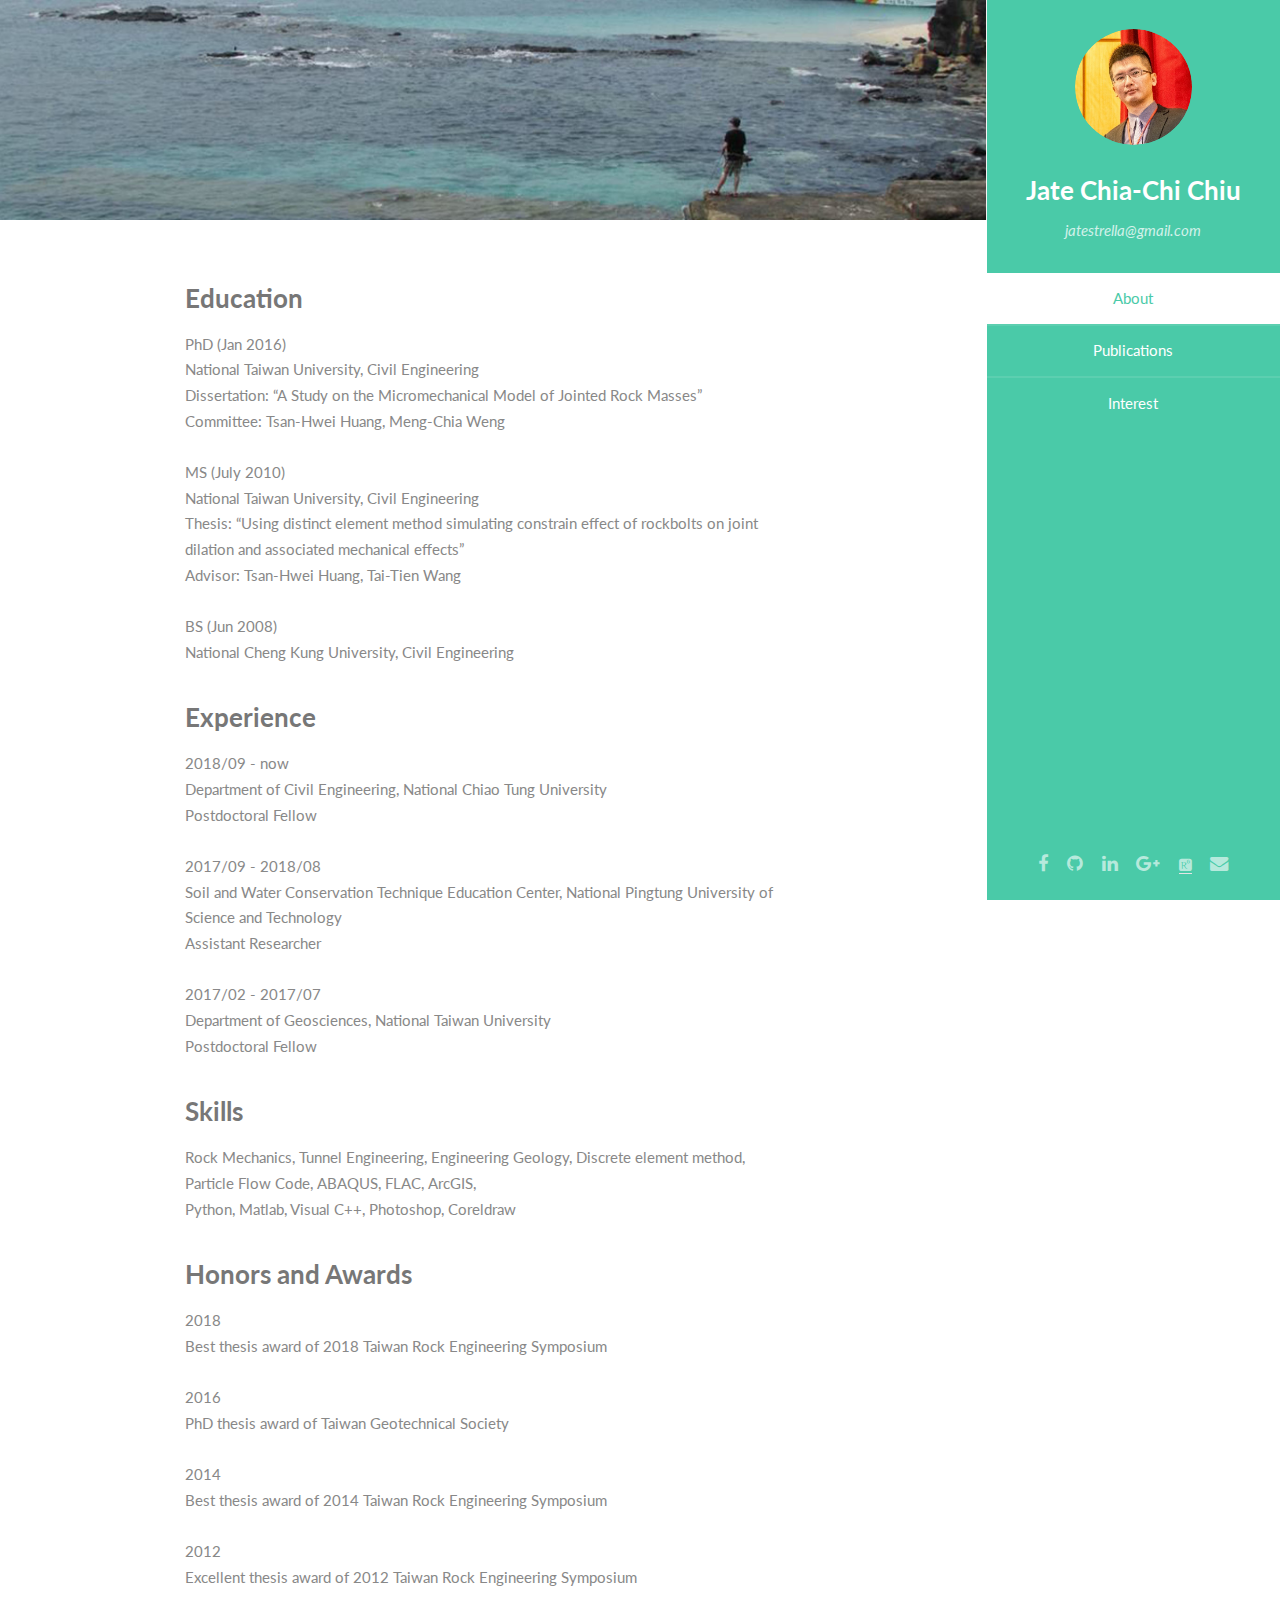
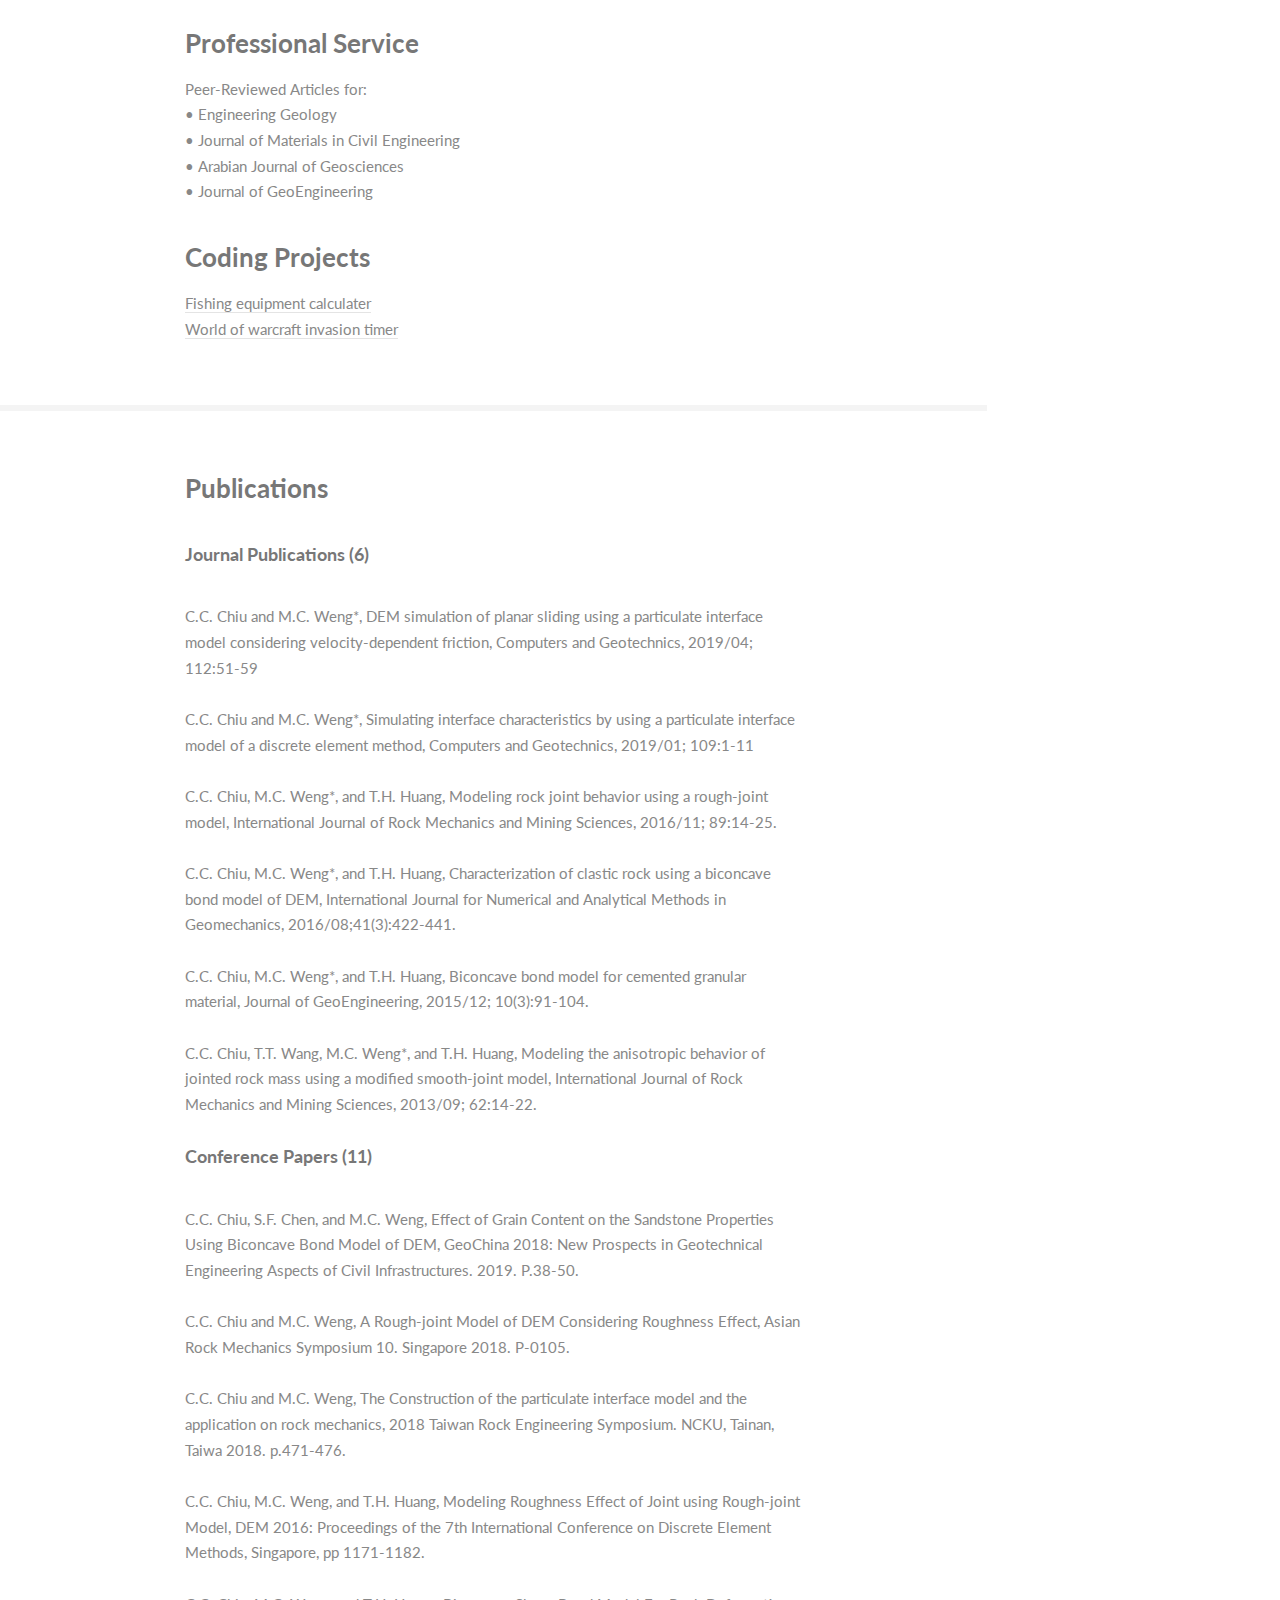
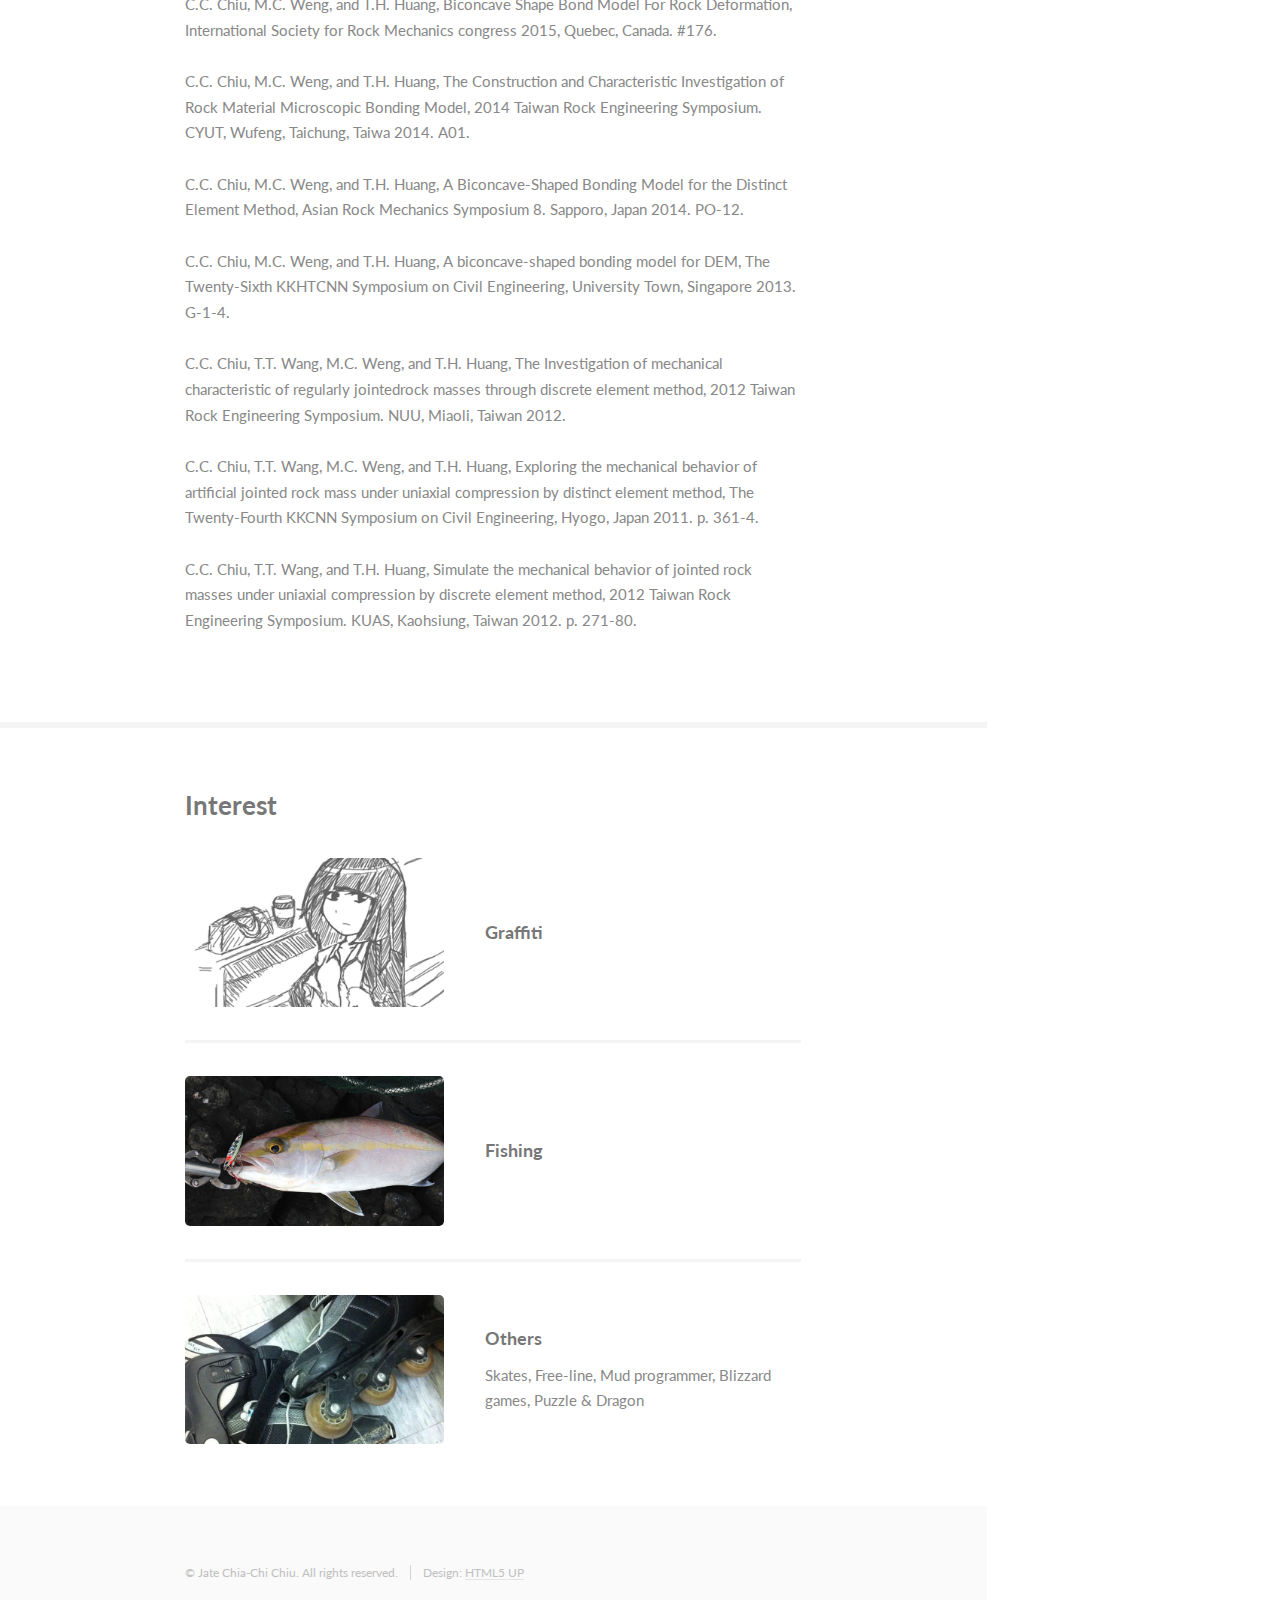
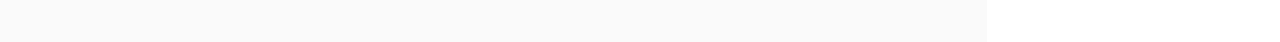
<file: index.html>
<!DOCTYPE HTML>
<!--
	Read Only by HTML5 UP
	html5up.net | @ajlkn
	Free for personal and commercial use under the CCA 3.0 license (html5up.net/license)
-->
<html>
	<head>
		<title>Jate's Personal Website</title>
		<meta charset="utf-8" />
		<meta name="viewport" content="width=device-width, initial-scale=1" />
		<!--[if lte IE 8]><script src="assets/js/ie/html5shiv.js"></script><![endif]-->
		<link rel="stylesheet" href="assets/css/main.css" />
		<link rel="stylesheet" href="assets/css/academicons.css"/>
		<link rel="shortcut icon" href="favicon.ico"/>		
		<!--[if lte IE 8]><link rel="stylesheet" href="assets/css/ie8.css" /><![endif]-->
	</head>
	<body>

		<!-- Header -->
			<section id="header">
				<header>
					<span class="image avatar"><img src="images/logo.jpg" alt="" /></span>
					<h1 id="logo"><a href="#">Jate Chia-Chi Chiu</a></h1>
					<p><i><a href="mailto:jatestrella@gmail.com" class="icon">jatestrella@gmail.com</a></i></p>
				</header>
				<nav id="nav">
					<ul>
						<li><a href="#one" class="active">About</a></li>
						<li><a href="#two">Publications</a></li>
						<li><a href="#three">Interest</a></li>
					</ul>
				</nav>
				<footer>
					<ul class="icons">
						<li><a href="https://www.facebook.com/estrella.jate" class="icon fa-facebook"><span class="label"></span></a></li>
						<li><a href="https://github.com/jatestrella" class="icon fa-github"><span class="label"></span></a></li>
						<li><a href="https://www.linkedin.com/in/chia-chi-chiu-8724b4b8/" class="icon fa-linkedin"><span class="label"></span></a></li>
						<li><a href="https://plus.google.com/+EstrellaJate" class="icon fa-google-plus"><span class="label"></span></a></li>
						<li><a href="https://www.researchgate.net/profile/Chia_Chi_Chiu" class="ai ai-researchgate-square"><span class="label"></span></a></li>	
						<li><a href="mailto:jatestrella@gmail.com" class="icon fa-envelope"><span class="label"></span></a></li>
					</ul>
				</footer>
			</section>

		<!-- Wrapper -->
			<div id="wrapper">

				<!-- Main -->
					<div id="main">

						<!-- One -->
							<section id="one">
								<div class="container">
									<header class="major">
										<h3>Education</h3>
									</header>
									<p>
										PhD (Jan 2016)<br/>
										National Taiwan University, Civil Engineering<br />
										Dissertation: “A Study on the Micromechanical Model of Jointed Rock Masses”<br/>
										Committee: Tsan-Hwei Huang, Meng-Chia Weng<br/>
										<br/>
										MS (July 2010)<br/>
										National Taiwan University, Civil Engineering<br/>
										Thesis: “Using distinct element method simulating constrain effect of rockbolts on joint dilation and associated mechanical effects”<br/>
										Advisor: Tsan-Hwei Huang, Tai-Tien Wang<br/>
										<br/>
										BS (Jun 2008)<br/>
										National Cheng Kung University, Civil Engineering<br/>
									</p>
									
									<header class="major">
										<h3>Experience</h3>
									</header>
									<p>
										2018/09 - now<br/>
										Department of Civil Engineering, National Chiao Tung University<br/>
										Postdoctoral Fellow<br/>
										<br/>
										2017/09 - 2018/08<br/>
										Soil and Water Conservation Technique Education Center, National Pingtung University of Science and Technology<br/>
										Assistant Researcher<br/>
										<br/>
										2017/02 - 2017/07<br/>
										Department of Geosciences, National Taiwan University<br/>
										Postdoctoral Fellow<br/>
									</p>
									
									<header class="major">
										<h3>Skills</h3>
									</header>
									<p>
										Rock Mechanics, Tunnel Engineering, Engineering Geology, Discrete element method, <br/>
										Particle Flow Code, ABAQUS, FLAC, ArcGIS, <br/>
										Python, Matlab, Visual C++, Photoshop, Coreldraw
									</p>
									
									<header class="major">
										<h3>Honors and Awards</h3>
									</header>
									<p>
										2018<br/>
										Best thesis award of 2018 Taiwan Rock Engineering Symposium<br/>
										<br/>
										2016<br/>
										PhD thesis award of Taiwan Geotechnical Society<br/>
										<br/>
										2014<br/>
										Best thesis award of 2014 Taiwan Rock Engineering Symposium<br/>
										<br/>
										2012<br/>
										Excellent thesis award of 2012 Taiwan Rock Engineering Symposium<br/>
									</p>
									
									<header class="major">
										<h3>Professional Service</h3>
									</header>
									<p>
										Peer-Reviewed Articles for:<br/>
										•   Engineering Geology<br/>
										•   Journal of Materials in Civil Engineering<br/>
										•	Arabian Journal of Geosciences<br/>
										•	Journal of GeoEngineering<br/>
									</p>
									
									<header class="major">
										<h3>Coding Projects</h3>
									</header>
									<p>
										<a href="FishEQ.html">Fishing equipment calculater</a><br/>
										<a href="invasion.html">World of warcraft invasion timer</a><br/>
									</p>
								</div>
							</section>

						<!-- Two -->
							<section id="two">
								<div class="container">
									<header class="major">
										<h3>Publications</h3>
									</header>
									<p>
										<h4>Journal Publications (6)</h4><br/>
										C.C. Chiu and M.C. Weng*, DEM simulation of planar sliding using a particulate interface model considering velocity-dependent friction, Computers and Geotechnics, 2019/04; 112:51-59<br/><br/>
										C.C. Chiu and M.C. Weng*, Simulating interface characteristics by using a particulate interface model of a discrete element method, Computers and Geotechnics, 2019/01; 109:1-11<br/><br/>
										C.C. Chiu, M.C. Weng*, and T.H. Huang, Modeling rock joint behavior using a rough-joint model, International Journal of Rock Mechanics and Mining Sciences, 2016/11; 89:14-25.<br/><br/>
										C.C. Chiu, M.C. Weng*, and T.H. Huang, Characterization of clastic rock using a biconcave bond model of DEM, International Journal for Numerical and Analytical Methods in Geomechanics, 2016/08;41(3):422-441.<br/><br/>
										C.C. Chiu, M.C. Weng*, and T.H. Huang, Biconcave bond model for cemented granular material, Journal of GeoEngineering, 2015/12; 10(3):91-104.<br/><br/>
										C.C. Chiu, T.T. Wang, M.C. Weng*, and T.H. Huang, Modeling the anisotropic behavior of jointed rock mass using a modified smooth-joint model, International Journal of Rock Mechanics and Mining Sciences, 2013/09; 62:14-22.<br/><br/>
										<h4>Conference Papers (11)</h4><br/>
										C.C. Chiu, S.F. Chen, and M.C. Weng, Effect of Grain Content on the Sandstone Properties Using Biconcave Bond Model of DEM, GeoChina 2018: New Prospects in Geotechnical Engineering Aspects of Civil Infrastructures. 2019. P.38-50.<br/><br/>
										C.C. Chiu and M.C. Weng, A Rough-joint Model of DEM Considering Roughness Effect, Asian Rock Mechanics Symposium 10. Singapore 2018. P-0105.<br/><br/>
										C.C. Chiu and M.C. Weng, The Construction of the particulate interface model and the application on rock mechanics, 2018 Taiwan Rock Engineering Symposium. NCKU, Tainan, Taiwa 2018. p.471-476.<br/><br/>
										C.C. Chiu, M.C. Weng, and T.H. Huang, Modeling Roughness Effect of Joint using Rough-joint Model, DEM 2016: Proceedings of the 7th International Conference on Discrete Element Methods, Singapore, pp 1171-1182.<br/><br/>
										C.C. Chiu, M.C. Weng, and T.H. Huang, Biconcave Shape Bond Model For Rock Deformation,  International Society for Rock Mechanics congress 2015, Quebec, Canada. #176.<br/><br/>
										C.C. Chiu, M.C. Weng, and T.H. Huang, The Construction and Characteristic Investigation of Rock Material Microscopic Bonding Model, 2014 Taiwan Rock Engineering Symposium. CYUT, Wufeng, Taichung, Taiwa 2014. A01.<br/><br/>
										C.C. Chiu, M.C. Weng, and T.H. Huang, A Biconcave-Shaped Bonding Model for the Distinct Element Method, Asian Rock Mechanics Symposium 8. Sapporo, Japan 2014. PO-12.<br/><br/>
										C.C. Chiu, M.C. Weng, and T.H. Huang, A biconcave-shaped bonding model for DEM, The Twenty-Sixth KKHTCNN Symposium on Civil Engineering, University Town, Singapore 2013. G-1-4.<br/><br/>
										C.C. Chiu, T.T. Wang, M.C. Weng, and T.H. Huang, The Investigation of mechanical characteristic of regularly jointedrock masses through discrete element method, 2012 Taiwan Rock Engineering Symposium. NUU, Miaoli, Taiwan 2012.<br/><br/>
										C.C. Chiu, T.T. Wang, M.C. Weng, and T.H. Huang, Exploring the mechanical behavior of artificial jointed rock mass under uniaxial compression by distinct element method, The Twenty-Fourth KKCNN Symposium on Civil Engineering, Hyogo, Japan 2011. p. 361-4.<br/><br/>
										C.C. Chiu, T.T. Wang, and T.H. Huang, Simulate the mechanical behavior of jointed rock masses under uniaxial compression by discrete element method, 2012 Taiwan Rock Engineering Symposium. KUAS, Kaohsiung, Taiwan 2012. p. 271-80.<br/><br/>
									</p>

								</div>
							</section>

						<!-- Three -->
							<section id="three">
								<div class="container">
									<h3>Interest</h3>
									<p></p>
									<div class="features">
										<article>
											<a href="graffiti.html" class="image"><img src="images/Graffiti.jpg" alt="" /></a>
											<div class="inner">
												<h4>Graffiti</h4>
											</div>
										</article>
										<article>
											<a href="fishingalbum.html" class="image"><img src="images/Fishing.jpg" alt="" /></a>
											<div class="inner">
												<h4>Fishing</h4>
											</div>
											
											
											
											
										</article>
										<article>
											<a href="#" class="image"><img src="images/Interest.jpg" alt="" /></a>
											<div class="inner">
												<h4>Others</h4>
												<p>Skates, Free-line, Mud programmer, Blizzard games, Puzzle & Dragon</p>
											</div>
										</article>
									</div>
								</div>
							</section>

					</div>

				<!-- Footer -->
					<section id="footer">
						<div class="container">
							<ul class="copyright">
								<li>&copy; Jate Chia-Chi Chiu. All rights reserved.</li><li>Design: <a href="http://html5up.net">HTML5 UP</a></li>
							</ul>
						</div>
					</section>

			</div>

		<!-- Scripts -->
			<script src="assets/js/jquery.min.js"></script>
			<script src="assets/js/jquery.scrollzer.min.js"></script>
			<script src="assets/js/jquery.scrolly.min.js"></script>
			<script src="assets/js/skel.min.js"></script>
			<script src="assets/js/util.js"></script>
			<!--[if lte IE 8]><script src="assets/js/ie/respond.min.js"></script><![endif]-->
			<script src="assets/js/main.js"></script>

	</body>
</html>
</file>
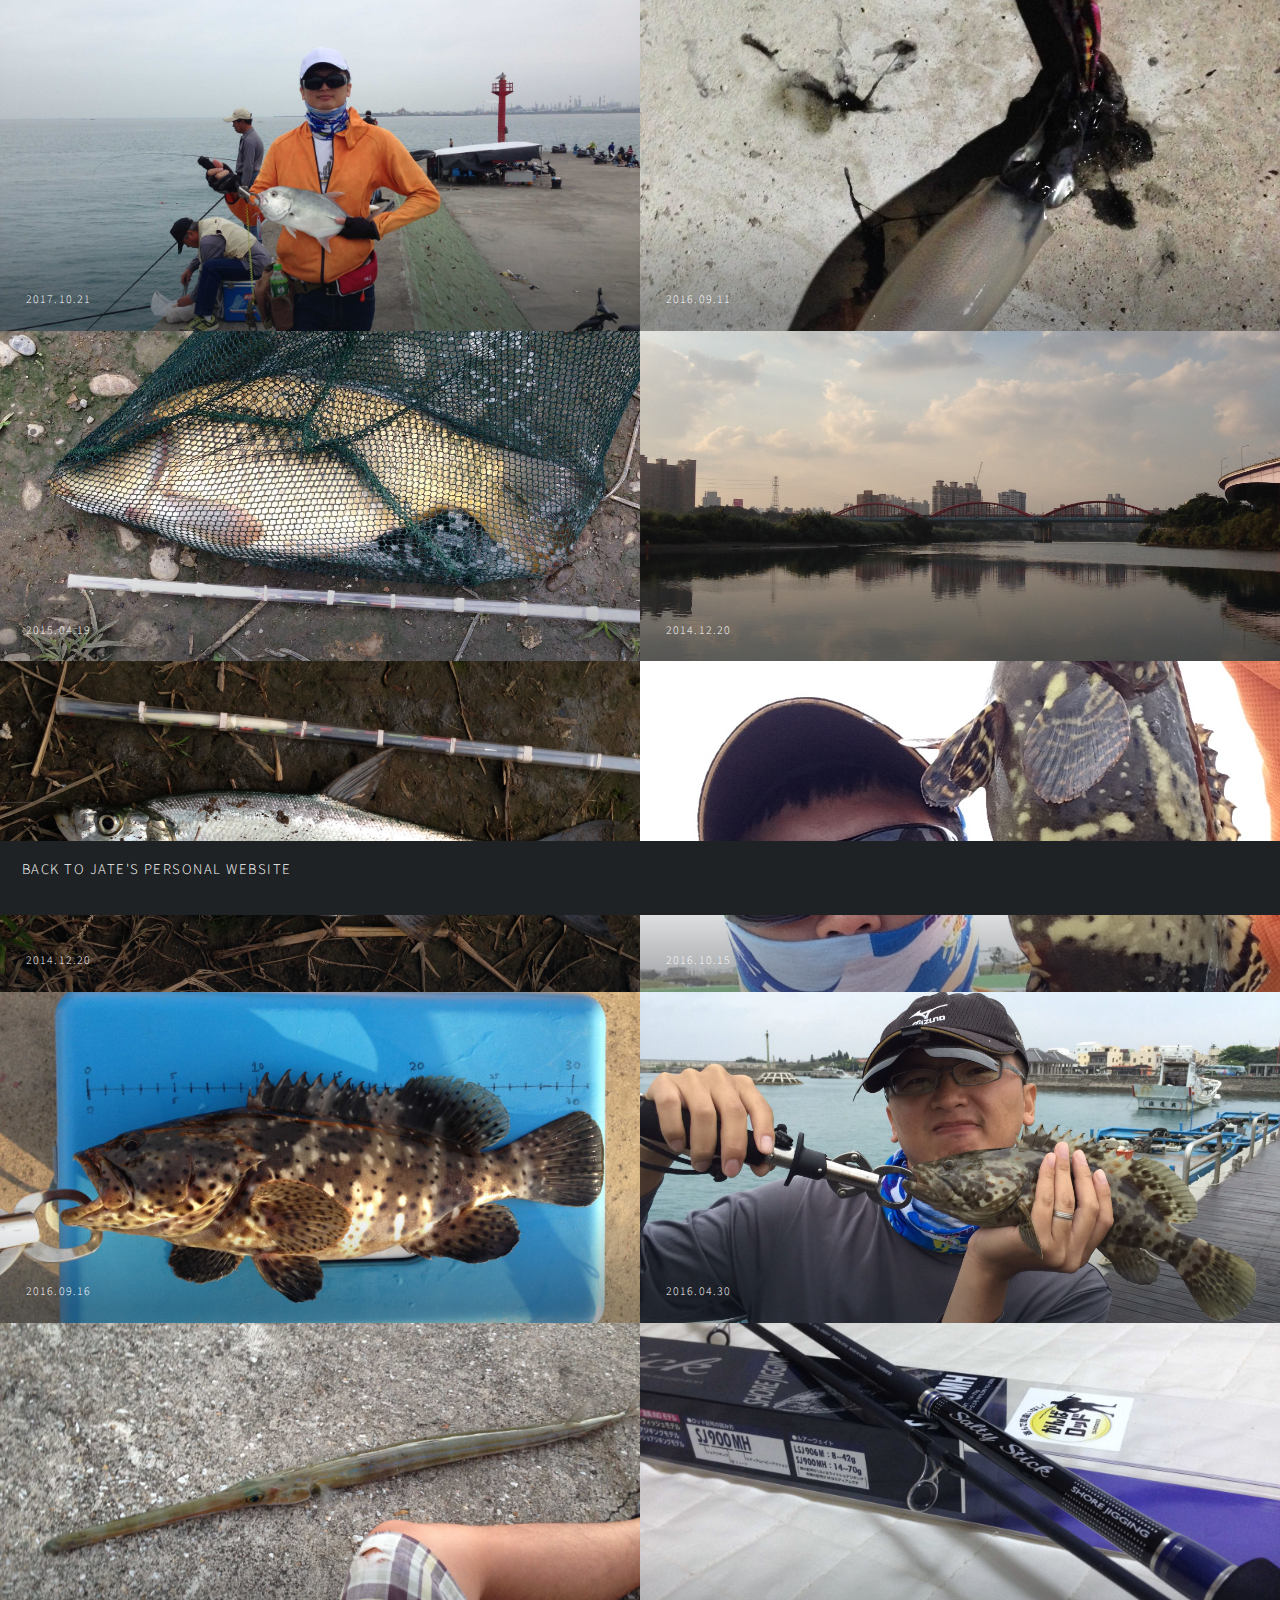
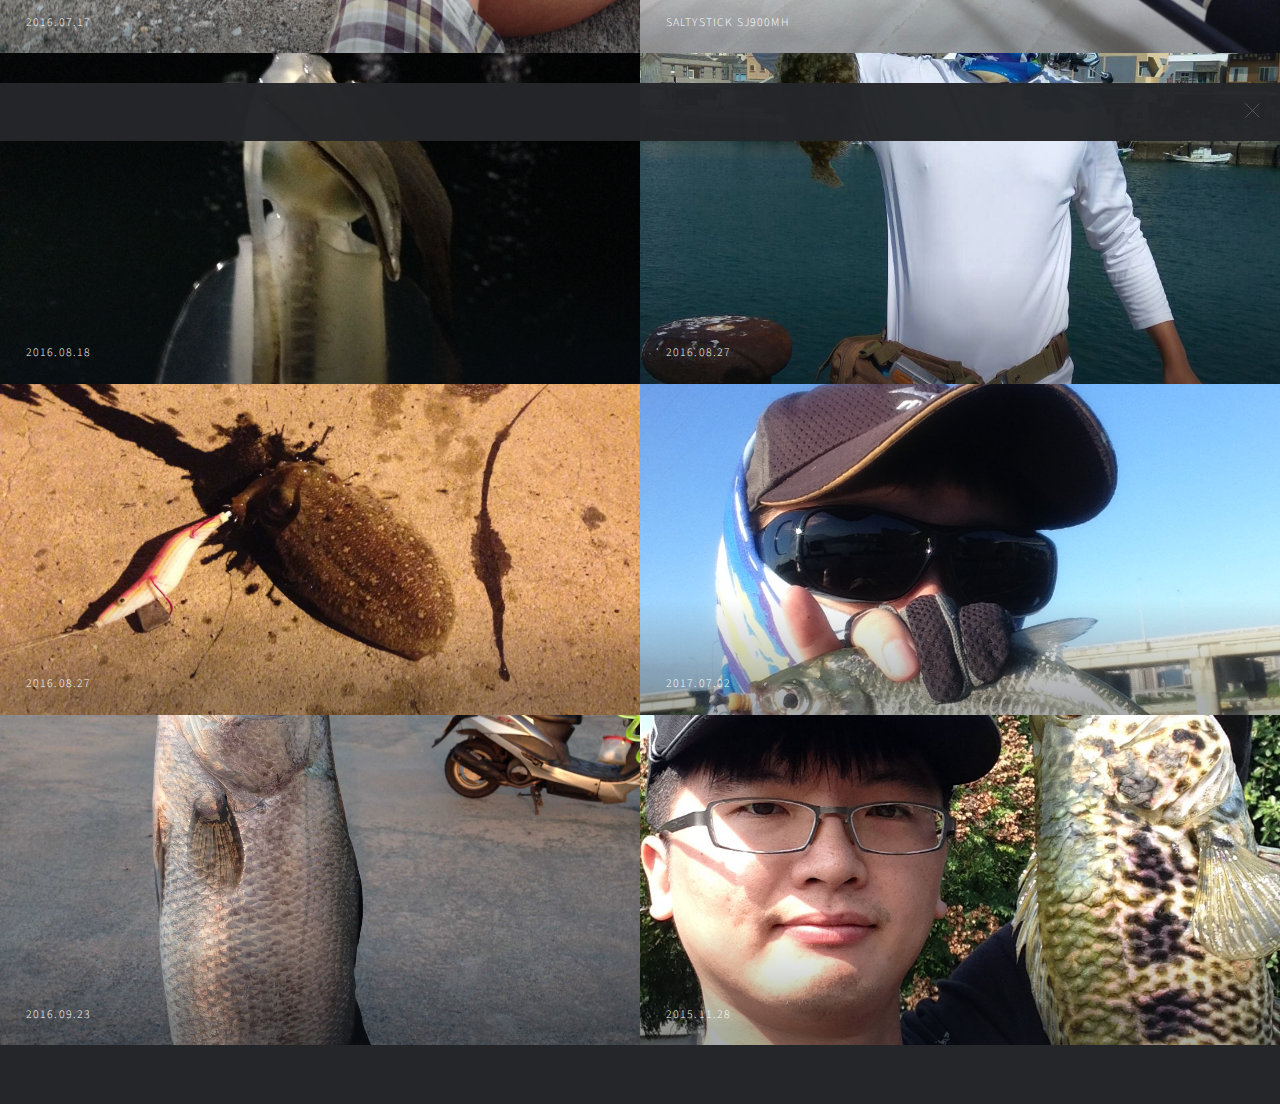
<file: fishingalbum.html>
<!DOCTYPE HTML>
<!--
	Multiverse by HTML5 UP
	html5up.net | @ajlkn
	Free for personal and commercial use under the CCA 3.0 license (html5up.net/license)
-->
<html>
	<head>
		<title>Jate's Fishing Record</title>
		<meta charset="utf-8" />
		<meta name="viewport" content="width=device-width, initial-scale=1, user-scalable=no" />
		<!--[if lte IE 8]><script src="assets/js/ie/html5shiv.js"></script><![endif]-->
		<link rel="stylesheet" href="fishingalbum/assets/css/main.css" />
		<link rel="shortcut icon" href="favicon.ico"/>	
		<!--[if lte IE 9]><link rel="stylesheet" href="assets/css/ie9.css" /><![endif]-->
		<!--[if lte IE 8]><link rel="stylesheet" href="assets/css/ie8.css" /><![endif]-->
	</head>
	<body>

		<!-- Wrapper -->
			<div id="wrapper">

				<!-- Header -->
					<header id="header">
						<h1><a href="index.html"><strong>Back to Jate's Personal Website</a></h1>
						<nav>

						</nav>
					</header>

				<!-- Main -->
					<div id="main">
						<article class="thumb">
							<a href="images/fishingalbum/20171021.JPG" class="image"><img src="images/fishingalbum/20171021.JPG" alt="" /></a>
							<h2>2017.10.21</h2>
							<p></p>
						</article>
						<article class="thumb">
							<a href="images/fishingalbum/20160911.JPG" class="image"><img src="images/fishingalbum/20160911.JPG" alt="" /></a>
							<h2>2016.09.11</h2>
							<p></p>
						</article>
						<article class="thumb">
							<a href="images/fishingalbum/20150419.JPG" class="image"><img src="images/fishingalbum/20150419.JPG" alt="" /></a>
							<h2>2015.04.19</h2>
							<p></p>
						</article>
						<article class="thumb">
							<a href="images/fishingalbum/20141220_1.JPG" class="image"><img src="images/fishingalbum/20141220_1.JPG" alt="" /></a>
							<h2>2014.12.20</h2>
							<p></p>
						</article>
						<article class="thumb">
							<a href="images/fishingalbum/20141220_2.JPG" class="image"><img src="images/fishingalbum/20141220_2.JPG" alt="" /></a>
							<h2>2014.12.20</h2>
							<p></p>
						</article>
						<article class="thumb">
							<a href="images/fishingalbum/20161015.JPG" class="image"><img src="images/fishingalbum/20161015.JPG" alt="" /></a>
							<h2>2016.10.15</h2>
							<p></p>
						</article>
						<article class="thumb">
							<a href="images/fishingalbum/20160916.JPG" class="image"><img src="images/fishingalbum/20160916.JPG" alt="" /></a>
							<h2>2016.09.16</h2>
							<p></p>
						</article>
						<article class="thumb">
							<a href="images/fishingalbum/20160430.JPG" class="image"><img src="images/fishingalbum/20160430.JPG" alt="" /></a>
							<h2>2016.04.30</h2>
							<p></p>
						</article>
						<article class="thumb">
							<a href="images/fishingalbum/20160717.JPG" class="image"><img src="images/fishingalbum/20160717.JPG" alt="" /></a>
							<h2>2016.07.17</h2>
							<p></p>
						</article>
						<article class="thumb">
							<a href="images/fishingalbum/saltystick.JPG" class="image"><img src="images/fishingalbum/saltystick.JPG" alt="" /></a>
							<h2>SaltyStick SJ900MH</h2>
							<p></p>
						</article>
						<article class="thumb">
							<a href="images/fishingalbum/20160818.JPG" class="image"><img src="images/fishingalbum/20160818.JPG" alt="" /></a>
							<h2>2016.08.18</h2>
							<p></p>
						</article>
						<article class="thumb">
							<a href="images/fishingalbum/20160827_1.JPG" class="image"><img src="images/fishingalbum/20160827_1.JPG" alt="" /></a>
							<h2>2016.08.27</h2>
							<p></p>
						</article>
						<article class="thumb">
							<a href="images/fishingalbum/20160827_2.JPG" class="image"><img src="images/fishingalbum/20160827_2.JPG" alt="" /></a>
							<h2>2016.08.27</h2>
							<p></p>
						</article>
						<article class="thumb">
							<a href="images/fishingalbum/20170702.JPG" class="image"><img src="images/fishingalbum/20170702.JPG" alt="" /></a>
							<h2>2017.07.02</h2>
							<p></p>
						</article>
						<article class="thumb">
							<a href="images/fishingalbum/20160923.JPG" class="image"><img src="images/fishingalbum/20160923.JPG" alt="" /></a>
							<h2>2016.09.23</h2>
							<p></p>
						</article>
						<article class="thumb">
							<a href="images/fishingalbum/20151128.JPG" class="image"><img src="images/fishingalbum/20151128.JPG" alt="" /></a>
							<h2>2015.11.28</h2>
							<p></p>
						</article>
					</div>

				<!-- Footer -->
					<footer id="footer" class="panel">
					</footer>

			</div>

		<!-- Scripts -->
			<script src="fishingalbum/assets/js/jquery.min.js"></script>
			<script src="fishingalbum/assets/js/jquery.poptrox.min.js"></script>
			<script src="fishingalbum/assets/js/skel.min.js"></script>
			<script src="fishingalbum/assets/js/util.js"></script>
			<!--[if lte IE 8]><script src="assets/js/ie/respond.min.js"></script><![endif]-->
			<script src="fishingalbum/assets/js/main.js"></script>

	</body>
</html>
</file>
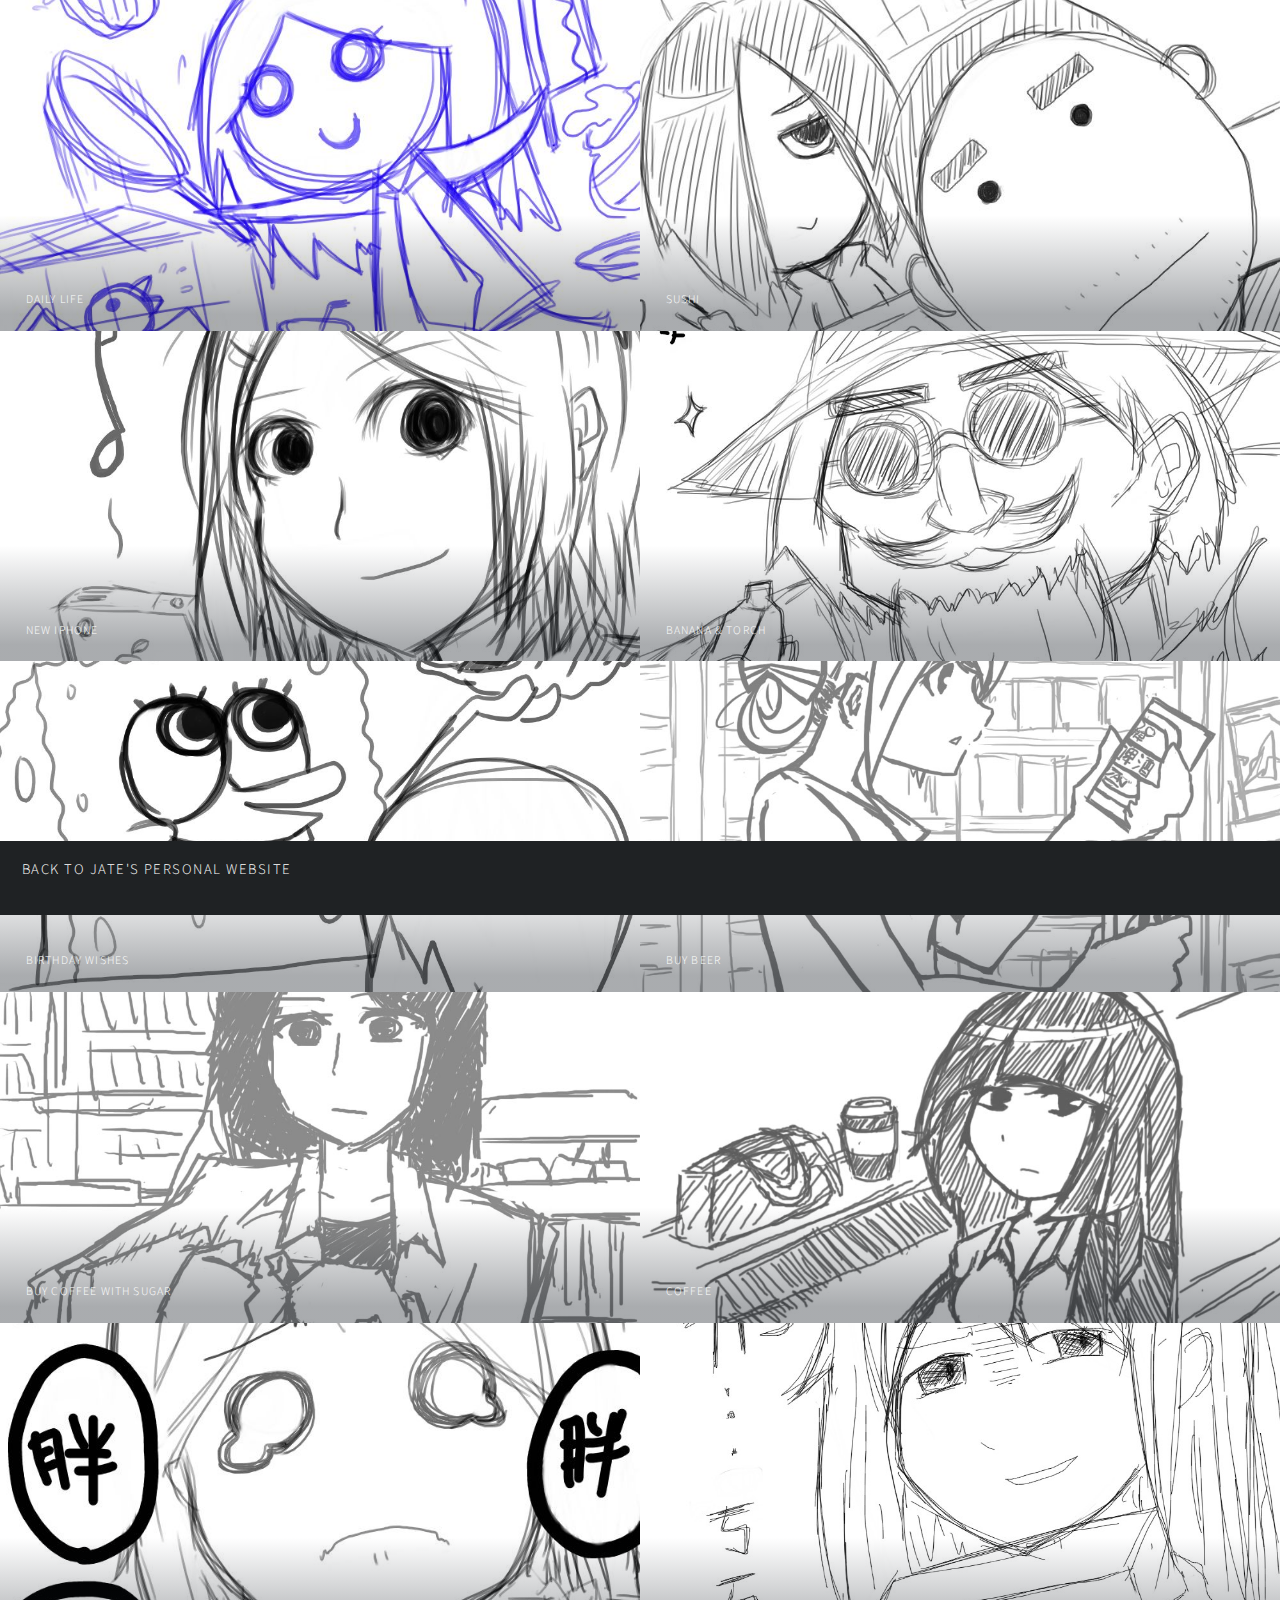
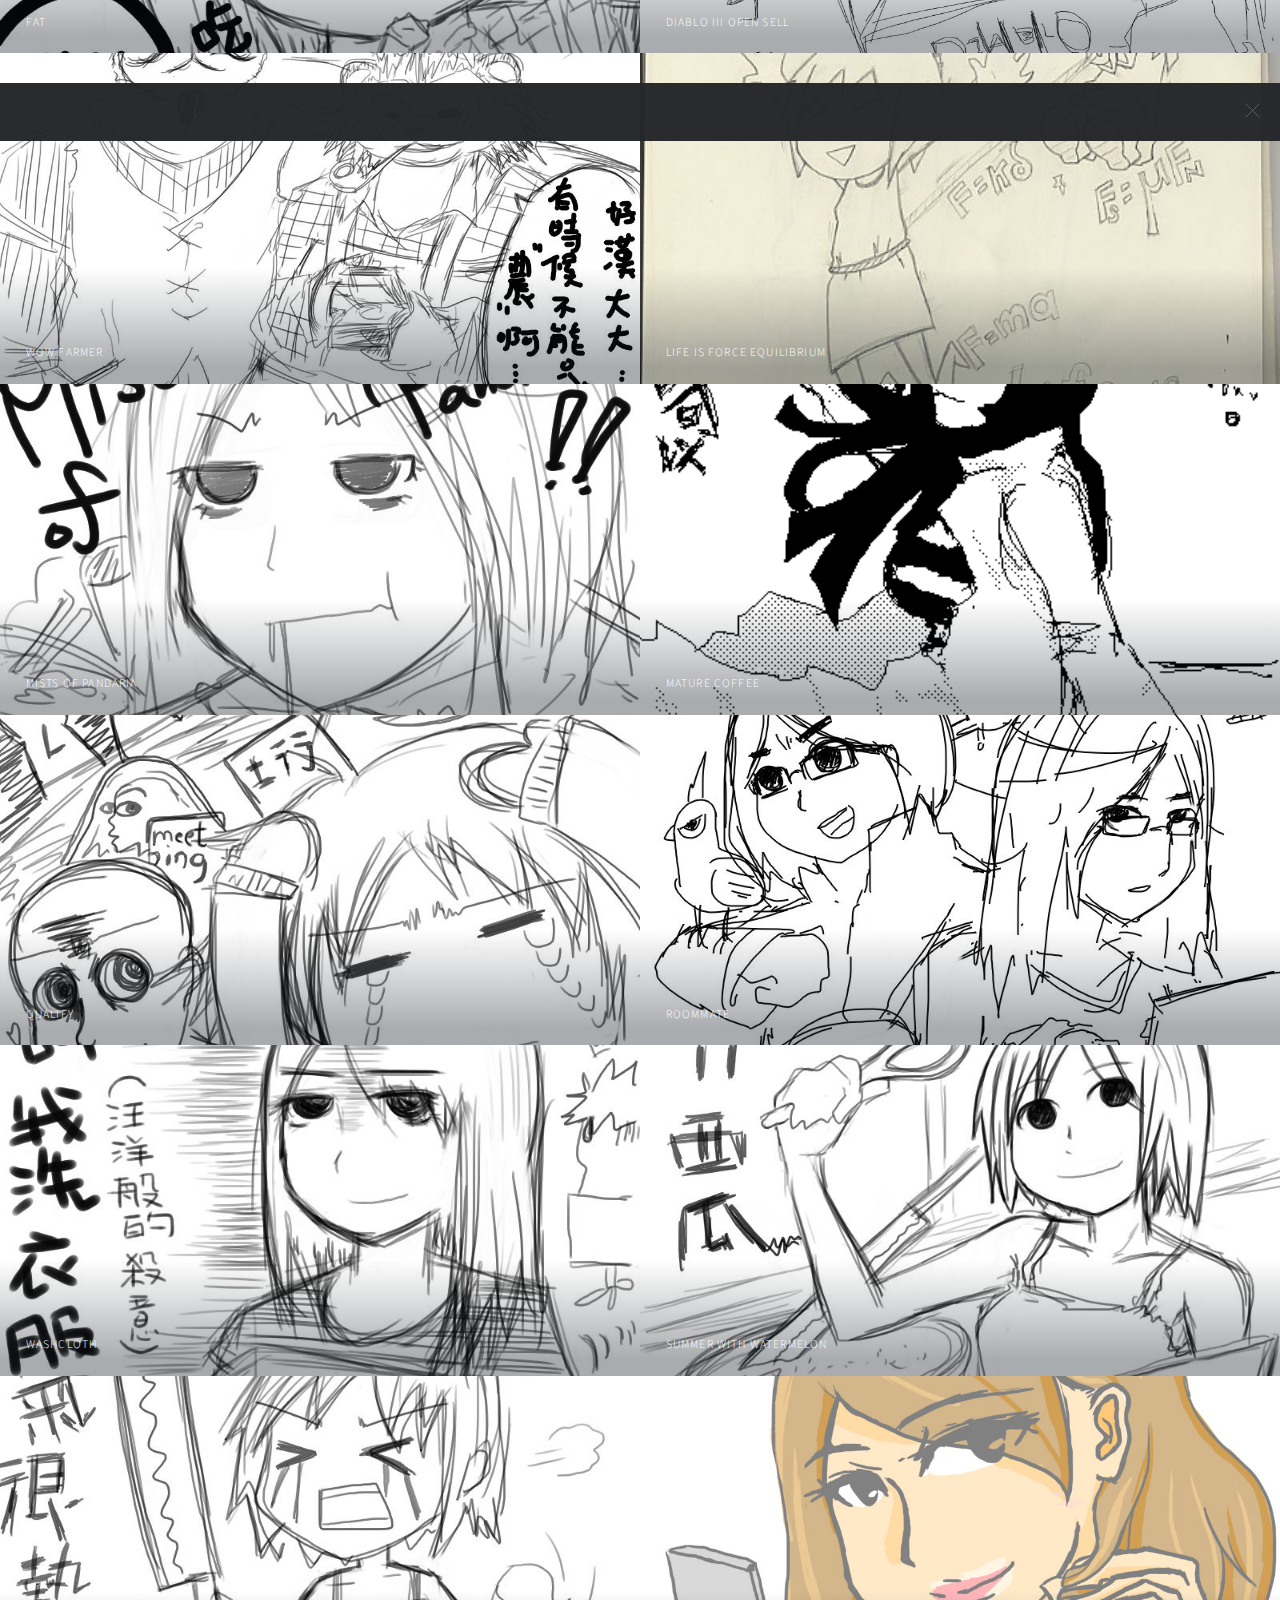
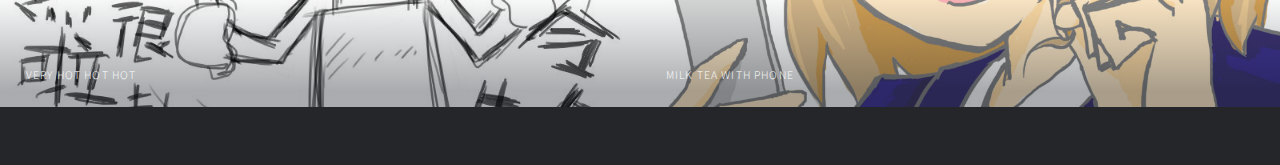
<file: graffiti.html>
<!DOCTYPE HTML>
<!--
	Multiverse by HTML5 UP
	html5up.net | @ajlkn
	Free for personal and commercial use under the CCA 3.0 license (html5up.net/license)
-->
<html>
	<head>
		<title>Jate's Graffiti</title>
		<meta charset="utf-8" />
		<meta name="viewport" content="width=device-width, initial-scale=1, user-scalable=no" />
		<!--[if lte IE 8]><script src="assets/js/ie/html5shiv.js"></script><![endif]-->
		<link rel="stylesheet" href="fishingalbum/assets/css/main.css" />
		<link rel="shortcut icon" href="favicon.ico"/>	
		<!--[if lte IE 9]><link rel="stylesheet" href="assets/css/ie9.css" /><![endif]-->
		<!--[if lte IE 8]><link rel="stylesheet" href="assets/css/ie8.css" /><![endif]-->
	</head>
	<body>

		<!-- Wrapper -->
			<div id="wrapper">

				<!-- Header -->
					<header id="header">
						<h1><a href="index.html"><strong>Back to Jate's Personal Website</a></h1>
						<nav>

						</nav>
					</header>

				<!-- Main -->
					<div id="main">
						<article class="thumb">
							<a href="images/Graffiti/DailyLife.jpg" class="image"><img src="images/Graffiti/DailyLife.jpg" alt="" /></a>
							<h2>Daily Life</h2>
							<p></p>
						</article>
						<article class="thumb">
							<a href="images/Graffiti/Sushi.jpg" class="image"><img src="images/Graffiti/Sushi.jpg" alt="" /></a>
							<h2>Sushi</h2>
							<p></p>
						</article>
						<article class="thumb">
							<a href="images/Graffiti/NewiPhone.jpg" class="image"><img src="images/Graffiti/NewiPhone.jpg" alt="" /></a>
							<h2>New iPhone</h2>
							<p></p>
						</article>
						<article class="thumb">
							<a href="images/Graffiti/bananatorch.jpg" class="image"><img src="images/Graffiti/bananatorch.jpg" alt="" /></a>
							<h2>Banana & Torch</h2>
							<p></p>
						</article>
						<article class="thumb">
							<a href="images/Graffiti/birthday.jpg" class="image"><img src="images/Graffiti/birthday.jpg" alt="" /></a>
							<h2>Birthday Wishes</h2>
							<p></p>
						</article>
						<article class="thumb">
							<a href="images/Graffiti/BuyBeer.jpg" class="image"><img src="images/Graffiti/BuyBeer.jpg" alt="" /></a>
							<h2>Buy Beer</h2>
							<p></p>
						</article>
						<article class="thumb">
							<a href="images/Graffiti/BuyCoffee.jpg" class="image"><img src="images/Graffiti/BuyCoffee.jpg" alt="" /></a>
							<h2>Buy Coffee with Sugar</h2>
							<p></p>
						</article>
						<article class="thumb">
							<a href="images/Graffiti/Coffee.jpg" class="image"><img src="images/Graffiti/Coffee.jpg" alt="" /></a>
							<h2>Coffee</h2>
							<p></p>
						</article>
						<article class="thumb">
							<a href="images/Graffiti/Fat.jpg" class="image"><img src="images/Graffiti/Fat.jpg" alt="" /></a>
							<h2>Fat</h2>
							<p></p>
						</article>
						<article class="thumb">
							<a href="images/Graffiti/DiabloIII.jpg" class="image"><img src="images/Graffiti/DiabloIII.jpg" alt="" /></a>
							<h2>Diablo III Open Sell</h2>
							<p></p>
						</article>
						<article class="thumb">
							<a href="images/Graffiti/farmer.jpg" class="image"><img src="images/Graffiti/farmer.jpg" alt="" /></a>
							<h2>WOW Farmer</h2>
							<p></p>
						</article>
						<article class="thumb">
							<a href="images/Graffiti/LifeIsForceEquilibrium.jpg" class="image"><img src="images/Graffiti/LifeIsForceEquilibrium.jpg" alt="" /></a>
							<h2>Life is Force Equilibrium</h2>
							<p></p>
						</article>
						<article class="thumb">
							<a href="images/Graffiti/MistsofPandaria.jpg" class="image"><img src="images/Graffiti/MistsofPandaria.jpg" alt="" /></a>
							<h2>Mists of Pandaria</h2>
							<p></p>
						</article>
						<article class="thumb">
							<a href="images/Graffiti/MatureCoffee.png" class="image"><img src="images/Graffiti/MatureCoffee.png" alt="" /></a>
							<h2>Mature Coffee</h2>
							<p></p>
						</article>
						<article class="thumb">
							<a href="images/Graffiti/Qualify.jpg" class="image"><img src="images/Graffiti/Qualify.jpg" alt="" /></a>
							<h2>Qualify</h2>
							<p></p>
						</article>
						<article class="thumb">
							<a href="images/Graffiti/Roommate.jpg" class="image"><img src="images/Graffiti/Roommate.jpg" alt="" /></a>
							<h2>Roommate</h2>
							<p></p>
						</article>
						<article class="thumb">
							<a href="images/Graffiti/WashCloth.jpg" class="image"><img src="images/Graffiti/WashCloth.jpg" alt="" /></a>
							<h2>WashCloth</h2>
							<p></p>
						</article>
						<article class="thumb">
							<a href="images/Graffiti/SummerWatermelon.jpg" class="image"><img src="images/Graffiti/SummerWatermelon.jpg" alt="" /></a>
							<h2>Summer with Watermelon</h2>
							<p></p>
						</article>
						<article class="thumb">
							<a href="images/Graffiti/VeryHot.jpg" class="image"><img src="images/Graffiti/VeryHot.jpg" alt="" /></a>
							<h2>Very Hot Hot Hot</h2>
							<p></p>
						</article>
						<article class="thumb">
							<a href="images/Graffiti/MilkTeaPhone.jpg" class="image"><img src="images/Graffiti/MilkTeaPhone.jpg" alt="" /></a>
							<h2>Milk Tea with Phone</h2>
							<p></p>
						</article>
					</div>

				<!-- Footer -->
					<footer id="footer" class="panel">
					</footer>

			</div>

		<!-- Scripts -->
			<script src="fishingalbum/assets/js/jquery.min.js"></script>
			<script src="fishingalbum/assets/js/jquery.poptrox.min.js"></script>
			<script src="fishingalbum/assets/js/skel.min.js"></script>
			<script src="fishingalbum/assets/js/util.js"></script>
			<!--[if lte IE 8]><script src="assets/js/ie/respond.min.js"></script><![endif]-->
			<script src="fishingalbum/assets/js/main.js"></script>

	</body>
</html>
</file>
<file: assets/css/academicons.css>
/*
 *  Academicons 1.8.0 by James Walsh - https://github.com/jpswalsh
 *  Fonts generated using the IcoMoon app - http://icomoon.io/app
 *  Square icons designed to be used alongside Font Awesome square icons - https://fortawesome.github.io/Font-Awesome/
 *  Licenses - Font: SIL OFL 1.1, CSS: MIT License
 */
@font-face {
    font-family: 'Academicons';
    src:url('../fonts/academicons.eot?v=1.8.0');
    src:url('../fonts/academicons.eot?v=1.8.0') format('embedded-opentype'),
        url('../fonts/academicons.ttf?v=1.8.0') format('truetype'),
        url('../fonts/academicons.woff?v=1.8.0') format('woff'),
        url('../fonts/academicons.svg?v=1.8.0#academicons') format('svg');
    font-weight: normal;
    font-style: normal;
}
.ai {
	display:inline-block;
	font:normal normal normal 14px/1 Academicons;
	font-size:inherit;
	text-rendering:auto;
	-webkit-font-smoothing:antialiased;
	-moz-osx-font-smoothing:grayscale;
}
.ai-academia:before {
  content: "\e800";
}
.ai-academia-square:before {
  content: "\e801";
}
.ai-acclaim:before {
  content: "\e802";
}
.ai-acclaim-square:before {
  content: "\e803";
}
.ai-acm:before {
  content: "\e804";
}
.ai-acm-square:before {
  content: "\e805";
}
.ai-ads:before {
  content: "\e806";
}
.ai-ads-square:before {
  content: "\e807";
}
.ai-arxiv:before {
  content: "\e808";
}
.ai-arxiv-square:before {
  content: "\e809";
}
.ai-biorxiv:before {
  content: "\e810";
}
.ai-biorxiv-square:before {
  content: "\e811";
}
.ai-ceur:before {
  content: "\e812";
}
.ai-ceur-box:before {
  content: "\e813";
}
.ai-courser:before {
  content: "\e814";
}
.ai-courser-square:before {
  content: "\e815";
}
.ai-dataverse:before {
  content: "\e816";
}
.ai-dataverse-box:before {
  content: "\e817";
}
.ai-dblp:before {
  content: "\e818";
}
.ai-dblp-square:before {
  content: "\e819";
}
.ai-depsy:before {
  content: "\e820";
}
.ai-depsy-square:before {
  content: "\e821";
}
.ai-doi:before {
  content: "\e822";
}
.ai-doi-square:before {
  content: "\e823";
}
.ai-dryad:before {
  content: "\e824";
}
.ai-dryad-square:before {
  content: "\e825";
}
.ai-figshare:before {
  content: "\e826";
}
.ai-figshare-square:before {
  content: "\e827";
}
.ai-google-scholar:before {
  content: "\e828";
}
.ai-google-scholar-square:before {
  content: "\e829";
}
.ai-ieee:before {
  content: "\e830";
}
.ai-ieee-square:before {
  content: "\e831";
}
.ai-impactstory:before {
  content: "\e832";
}
.ai-impactstory-square:before {
  content: "\e833";
}
.ai-inspire:before {
  content: "\e834";
}
.ai-inspire-square:before {
  content: "\e835";
}
.ai-mendeley:before {
  content: "\e836";
}
.ai-mendeley-square:before {
  content: "\e837";
}
.ai-open-access:before {
  content: "\e838";
}
.ai-open-access-square:before {
  content: "\e839";
}
.ai-orcid:before {
  content: "\e840";
}
.ai-orcid-square:before {
  content: "\e841";
}
.ai-osf:before {
  content: "\e842";
}
.ai-osf-square:before {
  content: "\e843";
}
.ai-overleaf:before {
  content: "\e844";
}
.ai-overleaf-square:before {
  content: "\e845";
}
.ai-philpapers:before {
  content: "\e846";
}
.ai-philpapers-square:before {
  content: "\e847";
}
.ai-piazza:before {
  content: "\e848";
}
.ai-piazza-square:before {
  content: "\e849";
}
.ai-publons:before {
  content: "\e850";
}
.ai-publons-square:before {
  content: "\e851";
}
.ai-pubmed:before {
  content: "\e852";
}
.ai-pubmed-square:before {
  content: "\e853";
}
.ai-researchgate:before {
  content: "\e854";
}
.ai-researchgate-square:before {
  content: "\e855";
}
.ai-scirate:before {
  content: "\e856";
}
.ai-scirate-square:before {
  content: "\e857";
}
.ai-springer:before {
  content: "\e858";
}
.ai-springer-square:before {
  content: "\e859";
}
.ai-zotero:before {
  content: "\e860";
}
.ai-zotero-square:before {
  content: "\e861";
}
/*  Duplication of the FontAwesome style classes using 'ai' in place of 'fa'. */
.ai-lg {
  font-size: 1.33333333em;
  line-height: 0.75em;
  vertical-align: -15%;
}
.ai-2x {
  font-size: 2em;
}
.ai-3x {
  font-size: 3em;
}
.ai-4x {
  font-size: 4em;
}
.ai-5x {
  font-size: 5em;
}
.ai-fw {
  width: 1.28571429em;
  text-align: center;
}
.ai-ul {
  padding-left: 0;
  margin-left: 2.14285714em;
  list-style-type: none;
}
.ai-ul > li {
  position: relative;
}
.ai-li {
  position: absolute;
  left: -2.14285714em;
  width: 2.14285714em;
  top: 0.14285714em;
  text-align: center;
}
.ai-li.fa-lg {
  left: -1.85714286em;
}
.ai-border {
  padding: .2em .25em .15em;
  border: solid 0.08em #eeeeee;
  border-radius: .1em;
}
.ai-pull-left {
  float: left;
}
.ai-pull-right {
  float: right;
}
.ai.fa-pull-left {
  margin-right: .3em;
}
.ai.fa-pull-right {
  margin-left: .3em;
}
/*  
 *  Repeat of the FontAwesome style classes to prevent override if academicons.css
 *  is called after font-awesome.css.
 */
.fa-lg {
  font-size: 1.33333333em;
  line-height: 0.75em;
  vertical-align: -15%;
}
.fa-2x {
  font-size: 2em;
}
.fa-3x {
  font-size: 3em;
}
.fa-4x {
  font-size: 4em;
}
.fa-5x {
  font-size: 5em;
}
.fa-fw {
  width: 1.28571429em;
  text-align: center;
}
.fa-ul {
  padding-left: 0;
  margin-left: 2.14285714em;
  list-style-type: none;
}
.fa-ul > li {
  position: relative;
}
.fa-li {
  position: absolute;
  left: -2.14285714em;
  width: 2.14285714em;
  top: 0.14285714em;
  text-align: center;
}
.fa-li.fa-lg {
  left: -1.85714286em;
}
.fa-border {
  padding: .2em .25em .15em;
  border: solid 0.08em #eeeeee;
  border-radius: .1em;
}
.fa-pull-left {
  float: left;
}
.fa-pull-right {
  float: right;
}
.fa.fa-pull-left {
  margin-right: .3em;
}
.fa.fa-pull-right {
  margin-left: .3em;
}
</file>
<file: assets/css/ie8.css>
/*
	Read Only by HTML5 UP
	html5up.net | @ajlkn
	Free for personal and commercial use under the CCA 3.0 license (html5up.net/license)
*/

/* Basic */

	code,
	input[type="text"],
	input[type="password"],
	input[type="email"],
	select,
	textarea,
	.box,
	.image,
	.image img,
	input[type="submit"],
	input[type="reset"],
	input[type="button"],
	.button {
		position: relative;
		-ms-behavior: url("assets/js/ie/PIE.htc");
	}

/* Form */

	input[type="text"],
	input[type="password"],
	input[type="email"],
	select {
		line-height: 2.75em;
	}

	input[type="checkbox"],
	input[type="radio"] {
		-moz-appearance: normal;
		-webkit-appearance: normal;
		-ms-appearance: normal;
		appearance: normal;
	}

		input[type="checkbox"] + label,
		input[type="radio"] + label {
			padding: 0 0 0 1.5em;
		}

			input[type="checkbox"] + label:before,
			input[type="radio"] + label:before {
				display: none;
			}

/* Button */

	input[type="submit"].alt,
	input[type="reset"].alt,
	input[type="button"].alt,
	.button.alt {
		border: solid 2px #e4e4e4;
	}
</file>
<file: assets/css/main.css>
@import url("font-awesome.min.css");
@import url("https://fonts.googleapis.com/css?family=Lato:400,400italic,700,700italic|Source+Code+Pro:400");

/*
	Read Only by HTML5 UP
	html5up.net | @ajlkn
	Free for personal and commercial use under the CCA 3.0 license (html5up.net/license)
*/

/* Reset */

	html, body, div, span, applet, object, iframe, h1, h2, h3, h4, h5, h6, p, blockquote, pre, a, abbr, acronym, address, big, cite, code, del, dfn, em, img, ins, kbd, q, s, samp, small, strike, strong, sub, sup, tt, var, b, u, i, center, dl, dt, dd, ol, ul, li, fieldset, form, label, legend, table, caption, tbody, tfoot, thead, tr, th, td, article, aside, canvas, details, embed, figure, figcaption, footer, header, hgroup, menu, nav, output, ruby, section, summary, time, mark, audio, video {
		margin: 0;
		padding: 0;
		border: 0;
		font-size: 100%;
		font: inherit;
		vertical-align: baseline;
	}

	article, aside, details, figcaption, figure, footer, header, hgroup, menu, nav, section {
		display: block;
	}

	body {
		line-height: 1;
	}

	ol, ul {
		list-style: none;
	}

	blockquote, q {
		quotes: none;
	}

	blockquote:before, blockquote:after, q:before, q:after {
		content: '';
		content: none;
	}

	table {
		border-collapse: collapse;
		border-spacing: 0;
	}

	body {
		-webkit-text-size-adjust: none;
	}

/* Box Model */

	*, *:before, *:after {
		-moz-box-sizing: border-box;
		-webkit-box-sizing: border-box;
		box-sizing: border-box;
	}

/* Containers */

	.container {
		margin-left: auto;
		margin-right: auto;
	}

	.container.\31 25\25 {
		width: 100%;
		max-width: 56.25em;
		min-width: 45em;
	}

	.container.\37 5\25 {
		width: 33.75em;
	}

	.container.\35 0\25 {
		width: 22.5em;
	}

	.container.\32 5\25 {
		width: 11.25em;
	}

	.container {
		width: 45em;
	}

	@media screen and (max-width: 1680px) {

		.container.\31 25\25 {
			width: 100%;
			max-width: 56.25em;
			min-width: 45em;
		}

		.container.\37 5\25 {
			width: 33.75em;
		}

		.container.\35 0\25 {
			width: 22.5em;
		}

		.container.\32 5\25 {
			width: 11.25em;
		}

		.container {
			width: 45em;
		}

	}

	@media screen and (max-width: 1280px) {

		.container.\31 25\25 {
			width: 100%;
			max-width: 52.5em;
			min-width: 42em;
		}

		.container.\37 5\25 {
			width: 31.5em;
		}

		.container.\35 0\25 {
			width: 21em;
		}

		.container.\32 5\25 {
			width: 10.5em;
		}

		.container {
			width: 42em;
		}

	}

	@media screen and (max-width: 1024px) {

		.container.\31 25\25 {
			width: 100%;
			max-width: 106.25%;
			min-width: 85%;
		}

		.container.\37 5\25 {
			width: 63.75%;
		}

		.container.\35 0\25 {
			width: 42.5%;
		}

		.container.\32 5\25 {
			width: 21.25%;
		}

		.container {
			width: 85% !important;
		}

	}

	@media screen and (max-width: 736px) {

		.container.\31 25\25 {
			width: 100%;
			max-width: 112.5%;
			min-width: 90%;
		}

		.container.\37 5\25 {
			width: 67.5%;
		}

		.container.\35 0\25 {
			width: 45%;
		}

		.container.\32 5\25 {
			width: 22.5%;
		}

		.container {
			width: 90% !important;
		}

	}

	@media screen and (max-width: 480px) {

		.container.\31 25\25 {
			width: 100%;
			max-width: 112.5%;
			min-width: 90%;
		}

		.container.\37 5\25 {
			width: 67.5%;
		}

		.container.\35 0\25 {
			width: 45%;
		}

		.container.\32 5\25 {
			width: 22.5%;
		}

		.container {
			width: 90% !important;
		}

	}

/* Grid */

	.row {
		border-bottom: solid 1px transparent;
		-moz-box-sizing: border-box;
		-webkit-box-sizing: border-box;
		box-sizing: border-box;
	}

	.row > * {
		float: left;
		-moz-box-sizing: border-box;
		-webkit-box-sizing: border-box;
		box-sizing: border-box;
	}

	.row:after, .row:before {
		content: '';
		display: block;
		clear: both;
		height: 0;
	}

	.row.uniform > * > :first-child {
		margin-top: 0;
	}

	.row.uniform > * > :last-child {
		margin-bottom: 0;
	}

	.row.\30 \25 > * {
		padding: 0 0 0 0em;
	}

	.row.\30 \25 {
		margin: 0 0 -1px 0em;
	}

	.row.uniform.\30 \25 > * {
		padding: 0em 0 0 0em;
	}

	.row.uniform.\30 \25 {
		margin: 0em 0 -1px 0em;
	}

	.row > * {
		padding: 0 0 0 2em;
	}

	.row {
		margin: 0 0 -1px -2em;
	}

	.row.uniform > * {
		padding: 2em 0 0 2em;
	}

	.row.uniform {
		margin: -2em 0 -1px -2em;
	}

	.row.\32 00\25 > * {
		padding: 0 0 0 4em;
	}

	.row.\32 00\25 {
		margin: 0 0 -1px -4em;
	}

	.row.uniform.\32 00\25 > * {
		padding: 4em 0 0 4em;
	}

	.row.uniform.\32 00\25 {
		margin: -4em 0 -1px -4em;
	}

	.row.\31 50\25 > * {
		padding: 0 0 0 3em;
	}

	.row.\31 50\25 {
		margin: 0 0 -1px -3em;
	}

	.row.uniform.\31 50\25 > * {
		padding: 3em 0 0 3em;
	}

	.row.uniform.\31 50\25 {
		margin: -3em 0 -1px -3em;
	}

	.row.\35 0\25 > * {
		padding: 0 0 0 1em;
	}

	.row.\35 0\25 {
		margin: 0 0 -1px -1em;
	}

	.row.uniform.\35 0\25 > * {
		padding: 1em 0 0 1em;
	}

	.row.uniform.\35 0\25 {
		margin: -1em 0 -1px -1em;
	}

	.row.\32 5\25 > * {
		padding: 0 0 0 0.5em;
	}

	.row.\32 5\25 {
		margin: 0 0 -1px -0.5em;
	}

	.row.uniform.\32 5\25 > * {
		padding: 0.5em 0 0 0.5em;
	}

	.row.uniform.\32 5\25 {
		margin: -0.5em 0 -1px -0.5em;
	}

	.\31 2u, .\31 2u\24 {
		width: 100%;
		clear: none;
		margin-left: 0;
	}

	.\31 1u, .\31 1u\24 {
		width: 91.6666666667%;
		clear: none;
		margin-left: 0;
	}

	.\31 0u, .\31 0u\24 {
		width: 83.3333333333%;
		clear: none;
		margin-left: 0;
	}

	.\39 u, .\39 u\24 {
		width: 75%;
		clear: none;
		margin-left: 0;
	}

	.\38 u, .\38 u\24 {
		width: 66.6666666667%;
		clear: none;
		margin-left: 0;
	}

	.\37 u, .\37 u\24 {
		width: 58.3333333333%;
		clear: none;
		margin-left: 0;
	}

	.\36 u, .\36 u\24 {
		width: 50%;
		clear: none;
		margin-left: 0;
	}

	.\35 u, .\35 u\24 {
		width: 41.6666666667%;
		clear: none;
		margin-left: 0;
	}

	.\34 u, .\34 u\24 {
		width: 33.3333333333%;
		clear: none;
		margin-left: 0;
	}

	.\33 u, .\33 u\24 {
		width: 25%;
		clear: none;
		margin-left: 0;
	}

	.\32 u, .\32 u\24 {
		width: 16.6666666667%;
		clear: none;
		margin-left: 0;
	}

	.\31 u, .\31 u\24 {
		width: 8.3333333333%;
		clear: none;
		margin-left: 0;
	}

	.\31 2u\24 + *,
	.\31 1u\24 + *,
	.\31 0u\24 + *,
	.\39 u\24 + *,
	.\38 u\24 + *,
	.\37 u\24 + *,
	.\36 u\24 + *,
	.\35 u\24 + *,
	.\34 u\24 + *,
	.\33 u\24 + *,
	.\32 u\24 + *,
	.\31 u\24 + * {
		clear: left;
	}

	.\-11u {
		margin-left: 91.66667%;
	}

	.\-10u {
		margin-left: 83.33333%;
	}

	.\-9u {
		margin-left: 75%;
	}

	.\-8u {
		margin-left: 66.66667%;
	}

	.\-7u {
		margin-left: 58.33333%;
	}

	.\-6u {
		margin-left: 50%;
	}

	.\-5u {
		margin-left: 41.66667%;
	}

	.\-4u {
		margin-left: 33.33333%;
	}

	.\-3u {
		margin-left: 25%;
	}

	.\-2u {
		margin-left: 16.66667%;
	}

	.\-1u {
		margin-left: 8.33333%;
	}

	@media screen and (max-width: 1680px) {

		.row > * {
			padding: 0 0 0 2em;
		}

		.row {
			margin: 0 0 -1px -2em;
		}

		.row.uniform > * {
			padding: 2em 0 0 2em;
		}

		.row.uniform {
			margin: -2em 0 -1px -2em;
		}

		.row.\32 00\25 > * {
			padding: 0 0 0 4em;
		}

		.row.\32 00\25 {
			margin: 0 0 -1px -4em;
		}

		.row.uniform.\32 00\25 > * {
			padding: 4em 0 0 4em;
		}

		.row.uniform.\32 00\25 {
			margin: -4em 0 -1px -4em;
		}

		.row.\31 50\25 > * {
			padding: 0 0 0 3em;
		}

		.row.\31 50\25 {
			margin: 0 0 -1px -3em;
		}

		.row.uniform.\31 50\25 > * {
			padding: 3em 0 0 3em;
		}

		.row.uniform.\31 50\25 {
			margin: -3em 0 -1px -3em;
		}

		.row.\35 0\25 > * {
			padding: 0 0 0 1em;
		}

		.row.\35 0\25 {
			margin: 0 0 -1px -1em;
		}

		.row.uniform.\35 0\25 > * {
			padding: 1em 0 0 1em;
		}

		.row.uniform.\35 0\25 {
			margin: -1em 0 -1px -1em;
		}

		.row.\32 5\25 > * {
			padding: 0 0 0 0.5em;
		}

		.row.\32 5\25 {
			margin: 0 0 -1px -0.5em;
		}

		.row.uniform.\32 5\25 > * {
			padding: 0.5em 0 0 0.5em;
		}

		.row.uniform.\32 5\25 {
			margin: -0.5em 0 -1px -0.5em;
		}

		.\31 2u\28xlarge\29, .\31 2u\24\28xlarge\29 {
			width: 100%;
			clear: none;
			margin-left: 0;
		}

		.\31 1u\28xlarge\29, .\31 1u\24\28xlarge\29 {
			width: 91.6666666667%;
			clear: none;
			margin-left: 0;
		}

		.\31 0u\28xlarge\29, .\31 0u\24\28xlarge\29 {
			width: 83.3333333333%;
			clear: none;
			margin-left: 0;
		}

		.\39 u\28xlarge\29, .\39 u\24\28xlarge\29 {
			width: 75%;
			clear: none;
			margin-left: 0;
		}

		.\38 u\28xlarge\29, .\38 u\24\28xlarge\29 {
			width: 66.6666666667%;
			clear: none;
			margin-left: 0;
		}

		.\37 u\28xlarge\29, .\37 u\24\28xlarge\29 {
			width: 58.3333333333%;
			clear: none;
			margin-left: 0;
		}

		.\36 u\28xlarge\29, .\36 u\24\28xlarge\29 {
			width: 50%;
			clear: none;
			margin-left: 0;
		}

		.\35 u\28xlarge\29, .\35 u\24\28xlarge\29 {
			width: 41.6666666667%;
			clear: none;
			margin-left: 0;
		}

		.\34 u\28xlarge\29, .\34 u\24\28xlarge\29 {
			width: 33.3333333333%;
			clear: none;
			margin-left: 0;
		}

		.\33 u\28xlarge\29, .\33 u\24\28xlarge\29 {
			width: 25%;
			clear: none;
			margin-left: 0;
		}

		.\32 u\28xlarge\29, .\32 u\24\28xlarge\29 {
			width: 16.6666666667%;
			clear: none;
			margin-left: 0;
		}

		.\31 u\28xlarge\29, .\31 u\24\28xlarge\29 {
			width: 8.3333333333%;
			clear: none;
			margin-left: 0;
		}

		.\31 2u\24\28xlarge\29 + *,
		.\31 1u\24\28xlarge\29 + *,
		.\31 0u\24\28xlarge\29 + *,
		.\39 u\24\28xlarge\29 + *,
		.\38 u\24\28xlarge\29 + *,
		.\37 u\24\28xlarge\29 + *,
		.\36 u\24\28xlarge\29 + *,
		.\35 u\24\28xlarge\29 + *,
		.\34 u\24\28xlarge\29 + *,
		.\33 u\24\28xlarge\29 + *,
		.\32 u\24\28xlarge\29 + *,
		.\31 u\24\28xlarge\29 + * {
			clear: left;
		}

		.\-11u\28xlarge\29 {
			margin-left: 91.66667%;
		}

		.\-10u\28xlarge\29 {
			margin-left: 83.33333%;
		}

		.\-9u\28xlarge\29 {
			margin-left: 75%;
		}

		.\-8u\28xlarge\29 {
			margin-left: 66.66667%;
		}

		.\-7u\28xlarge\29 {
			margin-left: 58.33333%;
		}

		.\-6u\28xlarge\29 {
			margin-left: 50%;
		}

		.\-5u\28xlarge\29 {
			margin-left: 41.66667%;
		}

		.\-4u\28xlarge\29 {
			margin-left: 33.33333%;
		}

		.\-3u\28xlarge\29 {
			margin-left: 25%;
		}

		.\-2u\28xlarge\29 {
			margin-left: 16.66667%;
		}

		.\-1u\28xlarge\29 {
			margin-left: 8.33333%;
		}

	}

	@media screen and (max-width: 1280px) {

		.row > * {
			padding: 0 0 0 1.5em;
		}

		.row {
			margin: 0 0 -1px -1.5em;
		}

		.row.uniform > * {
			padding: 1.5em 0 0 1.5em;
		}

		.row.uniform {
			margin: -1.5em 0 -1px -1.5em;
		}

		.row.\32 00\25 > * {
			padding: 0 0 0 3em;
		}

		.row.\32 00\25 {
			margin: 0 0 -1px -3em;
		}

		.row.uniform.\32 00\25 > * {
			padding: 3em 0 0 3em;
		}

		.row.uniform.\32 00\25 {
			margin: -3em 0 -1px -3em;
		}

		.row.\31 50\25 > * {
			padding: 0 0 0 2.25em;
		}

		.row.\31 50\25 {
			margin: 0 0 -1px -2.25em;
		}

		.row.uniform.\31 50\25 > * {
			padding: 2.25em 0 0 2.25em;
		}

		.row.uniform.\31 50\25 {
			margin: -2.25em 0 -1px -2.25em;
		}

		.row.\35 0\25 > * {
			padding: 0 0 0 0.75em;
		}

		.row.\35 0\25 {
			margin: 0 0 -1px -0.75em;
		}

		.row.uniform.\35 0\25 > * {
			padding: 0.75em 0 0 0.75em;
		}

		.row.uniform.\35 0\25 {
			margin: -0.75em 0 -1px -0.75em;
		}

		.row.\32 5\25 > * {
			padding: 0 0 0 0.375em;
		}

		.row.\32 5\25 {
			margin: 0 0 -1px -0.375em;
		}

		.row.uniform.\32 5\25 > * {
			padding: 0.375em 0 0 0.375em;
		}

		.row.uniform.\32 5\25 {
			margin: -0.375em 0 -1px -0.375em;
		}

		.\31 2u\28large\29, .\31 2u\24\28large\29 {
			width: 100%;
			clear: none;
			margin-left: 0;
		}

		.\31 1u\28large\29, .\31 1u\24\28large\29 {
			width: 91.6666666667%;
			clear: none;
			margin-left: 0;
		}

		.\31 0u\28large\29, .\31 0u\24\28large\29 {
			width: 83.3333333333%;
			clear: none;
			margin-left: 0;
		}

		.\39 u\28large\29, .\39 u\24\28large\29 {
			width: 75%;
			clear: none;
			margin-left: 0;
		}

		.\38 u\28large\29, .\38 u\24\28large\29 {
			width: 66.6666666667%;
			clear: none;
			margin-left: 0;
		}

		.\37 u\28large\29, .\37 u\24\28large\29 {
			width: 58.3333333333%;
			clear: none;
			margin-left: 0;
		}

		.\36 u\28large\29, .\36 u\24\28large\29 {
			width: 50%;
			clear: none;
			margin-left: 0;
		}

		.\35 u\28large\29, .\35 u\24\28large\29 {
			width: 41.6666666667%;
			clear: none;
			margin-left: 0;
		}

		.\34 u\28large\29, .\34 u\24\28large\29 {
			width: 33.3333333333%;
			clear: none;
			margin-left: 0;
		}

		.\33 u\28large\29, .\33 u\24\28large\29 {
			width: 25%;
			clear: none;
			margin-left: 0;
		}

		.\32 u\28large\29, .\32 u\24\28large\29 {
			width: 16.6666666667%;
			clear: none;
			margin-left: 0;
		}

		.\31 u\28large\29, .\31 u\24\28large\29 {
			width: 8.3333333333%;
			clear: none;
			margin-left: 0;
		}

		.\31 2u\24\28large\29 + *,
		.\31 1u\24\28large\29 + *,
		.\31 0u\24\28large\29 + *,
		.\39 u\24\28large\29 + *,
		.\38 u\24\28large\29 + *,
		.\37 u\24\28large\29 + *,
		.\36 u\24\28large\29 + *,
		.\35 u\24\28large\29 + *,
		.\34 u\24\28large\29 + *,
		.\33 u\24\28large\29 + *,
		.\32 u\24\28large\29 + *,
		.\31 u\24\28large\29 + * {
			clear: left;
		}

		.\-11u\28large\29 {
			margin-left: 91.66667%;
		}

		.\-10u\28large\29 {
			margin-left: 83.33333%;
		}

		.\-9u\28large\29 {
			margin-left: 75%;
		}

		.\-8u\28large\29 {
			margin-left: 66.66667%;
		}

		.\-7u\28large\29 {
			margin-left: 58.33333%;
		}

		.\-6u\28large\29 {
			margin-left: 50%;
		}

		.\-5u\28large\29 {
			margin-left: 41.66667%;
		}

		.\-4u\28large\29 {
			margin-left: 33.33333%;
		}

		.\-3u\28large\29 {
			margin-left: 25%;
		}

		.\-2u\28large\29 {
			margin-left: 16.66667%;
		}

		.\-1u\28large\29 {
			margin-left: 8.33333%;
		}

	}

	@media screen and (max-width: 1024px) {

		.row > * {
			padding: 0 0 0 1.5em;
		}

		.row {
			margin: 0 0 -1px -1.5em;
		}

		.row.uniform > * {
			padding: 1.5em 0 0 1.5em;
		}

		.row.uniform {
			margin: -1.5em 0 -1px -1.5em;
		}

		.row.\32 00\25 > * {
			padding: 0 0 0 3em;
		}

		.row.\32 00\25 {
			margin: 0 0 -1px -3em;
		}

		.row.uniform.\32 00\25 > * {
			padding: 3em 0 0 3em;
		}

		.row.uniform.\32 00\25 {
			margin: -3em 0 -1px -3em;
		}

		.row.\31 50\25 > * {
			padding: 0 0 0 2.25em;
		}

		.row.\31 50\25 {
			margin: 0 0 -1px -2.25em;
		}

		.row.uniform.\31 50\25 > * {
			padding: 2.25em 0 0 2.25em;
		}

		.row.uniform.\31 50\25 {
			margin: -2.25em 0 -1px -2.25em;
		}

		.row.\35 0\25 > * {
			padding: 0 0 0 0.75em;
		}

		.row.\35 0\25 {
			margin: 0 0 -1px -0.75em;
		}

		.row.uniform.\35 0\25 > * {
			padding: 0.75em 0 0 0.75em;
		}

		.row.uniform.\35 0\25 {
			margin: -0.75em 0 -1px -0.75em;
		}

		.row.\32 5\25 > * {
			padding: 0 0 0 0.375em;
		}

		.row.\32 5\25 {
			margin: 0 0 -1px -0.375em;
		}

		.row.uniform.\32 5\25 > * {
			padding: 0.375em 0 0 0.375em;
		}

		.row.uniform.\32 5\25 {
			margin: -0.375em 0 -1px -0.375em;
		}

		.\31 2u\28medium\29, .\31 2u\24\28medium\29 {
			width: 100%;
			clear: none;
			margin-left: 0;
		}

		.\31 1u\28medium\29, .\31 1u\24\28medium\29 {
			width: 91.6666666667%;
			clear: none;
			margin-left: 0;
		}

		.\31 0u\28medium\29, .\31 0u\24\28medium\29 {
			width: 83.3333333333%;
			clear: none;
			margin-left: 0;
		}

		.\39 u\28medium\29, .\39 u\24\28medium\29 {
			width: 75%;
			clear: none;
			margin-left: 0;
		}

		.\38 u\28medium\29, .\38 u\24\28medium\29 {
			width: 66.6666666667%;
			clear: none;
			margin-left: 0;
		}

		.\37 u\28medium\29, .\37 u\24\28medium\29 {
			width: 58.3333333333%;
			clear: none;
			margin-left: 0;
		}

		.\36 u\28medium\29, .\36 u\24\28medium\29 {
			width: 50%;
			clear: none;
			margin-left: 0;
		}

		.\35 u\28medium\29, .\35 u\24\28medium\29 {
			width: 41.6666666667%;
			clear: none;
			margin-left: 0;
		}

		.\34 u\28medium\29, .\34 u\24\28medium\29 {
			width: 33.3333333333%;
			clear: none;
			margin-left: 0;
		}

		.\33 u\28medium\29, .\33 u\24\28medium\29 {
			width: 25%;
			clear: none;
			margin-left: 0;
		}

		.\32 u\28medium\29, .\32 u\24\28medium\29 {
			width: 16.6666666667%;
			clear: none;
			margin-left: 0;
		}

		.\31 u\28medium\29, .\31 u\24\28medium\29 {
			width: 8.3333333333%;
			clear: none;
			margin-left: 0;
		}

		.\31 2u\24\28medium\29 + *,
		.\31 1u\24\28medium\29 + *,
		.\31 0u\24\28medium\29 + *,
		.\39 u\24\28medium\29 + *,
		.\38 u\24\28medium\29 + *,
		.\37 u\24\28medium\29 + *,
		.\36 u\24\28medium\29 + *,
		.\35 u\24\28medium\29 + *,
		.\34 u\24\28medium\29 + *,
		.\33 u\24\28medium\29 + *,
		.\32 u\24\28medium\29 + *,
		.\31 u\24\28medium\29 + * {
			clear: left;
		}

		.\-11u\28medium\29 {
			margin-left: 91.66667%;
		}

		.\-10u\28medium\29 {
			margin-left: 83.33333%;
		}

		.\-9u\28medium\29 {
			margin-left: 75%;
		}

		.\-8u\28medium\29 {
			margin-left: 66.66667%;
		}

		.\-7u\28medium\29 {
			margin-left: 58.33333%;
		}

		.\-6u\28medium\29 {
			margin-left: 50%;
		}

		.\-5u\28medium\29 {
			margin-left: 41.66667%;
		}

		.\-4u\28medium\29 {
			margin-left: 33.33333%;
		}

		.\-3u\28medium\29 {
			margin-left: 25%;
		}

		.\-2u\28medium\29 {
			margin-left: 16.66667%;
		}

		.\-1u\28medium\29 {
			margin-left: 8.33333%;
		}

	}

	@media screen and (max-width: 736px) {

		.row > * {
			padding: 0 0 0 1.25em;
		}

		.row {
			margin: 0 0 -1px -1.25em;
		}

		.row.uniform > * {
			padding: 1.25em 0 0 1.25em;
		}

		.row.uniform {
			margin: -1.25em 0 -1px -1.25em;
		}

		.row.\32 00\25 > * {
			padding: 0 0 0 2.5em;
		}

		.row.\32 00\25 {
			margin: 0 0 -1px -2.5em;
		}

		.row.uniform.\32 00\25 > * {
			padding: 2.5em 0 0 2.5em;
		}

		.row.uniform.\32 00\25 {
			margin: -2.5em 0 -1px -2.5em;
		}

		.row.\31 50\25 > * {
			padding: 0 0 0 1.875em;
		}

		.row.\31 50\25 {
			margin: 0 0 -1px -1.875em;
		}

		.row.uniform.\31 50\25 > * {
			padding: 1.875em 0 0 1.875em;
		}

		.row.uniform.\31 50\25 {
			margin: -1.875em 0 -1px -1.875em;
		}

		.row.\35 0\25 > * {
			padding: 0 0 0 0.625em;
		}

		.row.\35 0\25 {
			margin: 0 0 -1px -0.625em;
		}

		.row.uniform.\35 0\25 > * {
			padding: 0.625em 0 0 0.625em;
		}

		.row.uniform.\35 0\25 {
			margin: -0.625em 0 -1px -0.625em;
		}

		.row.\32 5\25 > * {
			padding: 0 0 0 0.3125em;
		}

		.row.\32 5\25 {
			margin: 0 0 -1px -0.3125em;
		}

		.row.uniform.\32 5\25 > * {
			padding: 0.3125em 0 0 0.3125em;
		}

		.row.uniform.\32 5\25 {
			margin: -0.3125em 0 -1px -0.3125em;
		}

		.\31 2u\28small\29, .\31 2u\24\28small\29 {
			width: 100%;
			clear: none;
			margin-left: 0;
		}

		.\31 1u\28small\29, .\31 1u\24\28small\29 {
			width: 91.6666666667%;
			clear: none;
			margin-left: 0;
		}

		.\31 0u\28small\29, .\31 0u\24\28small\29 {
			width: 83.3333333333%;
			clear: none;
			margin-left: 0;
		}

		.\39 u\28small\29, .\39 u\24\28small\29 {
			width: 75%;
			clear: none;
			margin-left: 0;
		}

		.\38 u\28small\29, .\38 u\24\28small\29 {
			width: 66.6666666667%;
			clear: none;
			margin-left: 0;
		}

		.\37 u\28small\29, .\37 u\24\28small\29 {
			width: 58.3333333333%;
			clear: none;
			margin-left: 0;
		}

		.\36 u\28small\29, .\36 u\24\28small\29 {
			width: 50%;
			clear: none;
			margin-left: 0;
		}

		.\35 u\28small\29, .\35 u\24\28small\29 {
			width: 41.6666666667%;
			clear: none;
			margin-left: 0;
		}

		.\34 u\28small\29, .\34 u\24\28small\29 {
			width: 33.3333333333%;
			clear: none;
			margin-left: 0;
		}

		.\33 u\28small\29, .\33 u\24\28small\29 {
			width: 25%;
			clear: none;
			margin-left: 0;
		}

		.\32 u\28small\29, .\32 u\24\28small\29 {
			width: 16.6666666667%;
			clear: none;
			margin-left: 0;
		}

		.\31 u\28small\29, .\31 u\24\28small\29 {
			width: 8.3333333333%;
			clear: none;
			margin-left: 0;
		}

		.\31 2u\24\28small\29 + *,
		.\31 1u\24\28small\29 + *,
		.\31 0u\24\28small\29 + *,
		.\39 u\24\28small\29 + *,
		.\38 u\24\28small\29 + *,
		.\37 u\24\28small\29 + *,
		.\36 u\24\28small\29 + *,
		.\35 u\24\28small\29 + *,
		.\34 u\24\28small\29 + *,
		.\33 u\24\28small\29 + *,
		.\32 u\24\28small\29 + *,
		.\31 u\24\28small\29 + * {
			clear: left;
		}

		.\-11u\28small\29 {
			margin-left: 91.66667%;
		}

		.\-10u\28small\29 {
			margin-left: 83.33333%;
		}

		.\-9u\28small\29 {
			margin-left: 75%;
		}

		.\-8u\28small\29 {
			margin-left: 66.66667%;
		}

		.\-7u\28small\29 {
			margin-left: 58.33333%;
		}

		.\-6u\28small\29 {
			margin-left: 50%;
		}

		.\-5u\28small\29 {
			margin-left: 41.66667%;
		}

		.\-4u\28small\29 {
			margin-left: 33.33333%;
		}

		.\-3u\28small\29 {
			margin-left: 25%;
		}

		.\-2u\28small\29 {
			margin-left: 16.66667%;
		}

		.\-1u\28small\29 {
			margin-left: 8.33333%;
		}

	}

	@media screen and (max-width: 480px) {

		.row > * {
			padding: 0 0 0 1.25em;
		}

		.row {
			margin: 0 0 -1px -1.25em;
		}

		.row.uniform > * {
			padding: 1.25em 0 0 1.25em;
		}

		.row.uniform {
			margin: -1.25em 0 -1px -1.25em;
		}

		.row.\32 00\25 > * {
			padding: 0 0 0 2.5em;
		}

		.row.\32 00\25 {
			margin: 0 0 -1px -2.5em;
		}

		.row.uniform.\32 00\25 > * {
			padding: 2.5em 0 0 2.5em;
		}

		.row.uniform.\32 00\25 {
			margin: -2.5em 0 -1px -2.5em;
		}

		.row.\31 50\25 > * {
			padding: 0 0 0 1.875em;
		}

		.row.\31 50\25 {
			margin: 0 0 -1px -1.875em;
		}

		.row.uniform.\31 50\25 > * {
			padding: 1.875em 0 0 1.875em;
		}

		.row.uniform.\31 50\25 {
			margin: -1.875em 0 -1px -1.875em;
		}

		.row.\35 0\25 > * {
			padding: 0 0 0 0.625em;
		}

		.row.\35 0\25 {
			margin: 0 0 -1px -0.625em;
		}

		.row.uniform.\35 0\25 > * {
			padding: 0.625em 0 0 0.625em;
		}

		.row.uniform.\35 0\25 {
			margin: -0.625em 0 -1px -0.625em;
		}

		.row.\32 5\25 > * {
			padding: 0 0 0 0.3125em;
		}

		.row.\32 5\25 {
			margin: 0 0 -1px -0.3125em;
		}

		.row.uniform.\32 5\25 > * {
			padding: 0.3125em 0 0 0.3125em;
		}

		.row.uniform.\32 5\25 {
			margin: -0.3125em 0 -1px -0.3125em;
		}

		.\31 2u\28xsmall\29, .\31 2u\24\28xsmall\29 {
			width: 100%;
			clear: none;
			margin-left: 0;
		}

		.\31 1u\28xsmall\29, .\31 1u\24\28xsmall\29 {
			width: 91.6666666667%;
			clear: none;
			margin-left: 0;
		}

		.\31 0u\28xsmall\29, .\31 0u\24\28xsmall\29 {
			width: 83.3333333333%;
			clear: none;
			margin-left: 0;
		}

		.\39 u\28xsmall\29, .\39 u\24\28xsmall\29 {
			width: 75%;
			clear: none;
			margin-left: 0;
		}

		.\38 u\28xsmall\29, .\38 u\24\28xsmall\29 {
			width: 66.6666666667%;
			clear: none;
			margin-left: 0;
		}

		.\37 u\28xsmall\29, .\37 u\24\28xsmall\29 {
			width: 58.3333333333%;
			clear: none;
			margin-left: 0;
		}

		.\36 u\28xsmall\29, .\36 u\24\28xsmall\29 {
			width: 50%;
			clear: none;
			margin-left: 0;
		}

		.\35 u\28xsmall\29, .\35 u\24\28xsmall\29 {
			width: 41.6666666667%;
			clear: none;
			margin-left: 0;
		}

		.\34 u\28xsmall\29, .\34 u\24\28xsmall\29 {
			width: 33.3333333333%;
			clear: none;
			margin-left: 0;
		}

		.\33 u\28xsmall\29, .\33 u\24\28xsmall\29 {
			width: 25%;
			clear: none;
			margin-left: 0;
		}

		.\32 u\28xsmall\29, .\32 u\24\28xsmall\29 {
			width: 16.6666666667%;
			clear: none;
			margin-left: 0;
		}

		.\31 u\28xsmall\29, .\31 u\24\28xsmall\29 {
			width: 8.3333333333%;
			clear: none;
			margin-left: 0;
		}

		.\31 2u\24\28xsmall\29 + *,
		.\31 1u\24\28xsmall\29 + *,
		.\31 0u\24\28xsmall\29 + *,
		.\39 u\24\28xsmall\29 + *,
		.\38 u\24\28xsmall\29 + *,
		.\37 u\24\28xsmall\29 + *,
		.\36 u\24\28xsmall\29 + *,
		.\35 u\24\28xsmall\29 + *,
		.\34 u\24\28xsmall\29 + *,
		.\33 u\24\28xsmall\29 + *,
		.\32 u\24\28xsmall\29 + *,
		.\31 u\24\28xsmall\29 + * {
			clear: left;
		}

		.\-11u\28xsmall\29 {
			margin-left: 91.66667%;
		}

		.\-10u\28xsmall\29 {
			margin-left: 83.33333%;
		}

		.\-9u\28xsmall\29 {
			margin-left: 75%;
		}

		.\-8u\28xsmall\29 {
			margin-left: 66.66667%;
		}

		.\-7u\28xsmall\29 {
			margin-left: 58.33333%;
		}

		.\-6u\28xsmall\29 {
			margin-left: 50%;
		}

		.\-5u\28xsmall\29 {
			margin-left: 41.66667%;
		}

		.\-4u\28xsmall\29 {
			margin-left: 33.33333%;
		}

		.\-3u\28xsmall\29 {
			margin-left: 25%;
		}

		.\-2u\28xsmall\29 {
			margin-left: 16.66667%;
		}

		.\-1u\28xsmall\29 {
			margin-left: 8.33333%;
		}

	}

/* Basic */

	body {
		background: #fff;
	}

	body, input, select, textarea {
		color: #888;
		font-family: "Lato", sans-serif;
		font-size: 16pt;
		font-weight: 400;
		line-height: 1.75em;
	}

	a {
		-moz-transition: color 0.2s ease-in-out, border-color 0.2s ease-in-out;
		-webkit-transition: color 0.2s ease-in-out, border-color 0.2s ease-in-out;
		-ms-transition: color 0.2s ease-in-out, border-color 0.2s ease-in-out;
		transition: color 0.2s ease-in-out, border-color 0.2s ease-in-out;
		border-bottom: solid 1px #e4e4e4;
		color: inherit;
		text-decoration: none;
	}

		a:hover {
			border-bottom-color: transparent;
			color: #4acaa8 !important;
		}

	strong, b {
		color: #777;
		font-weight: 700;
	}

	em, i {
		font-style: italic;
	}

	p {
		margin: 0 0 2.25em 0;
	}

	h1, h2, h3, h4, h5, h6 {
		color: #777;
		font-weight: 700;
		line-height: 1em;
		margin: 0 0 0.5625em 0;
	}

		h1 a, h2 a, h3 a, h4 a, h5 a, h6 a {
			border: 0;
			color: inherit;
			text-decoration: none;
		}

	h2 {
		font-size: 2em;
		line-height: 1.5em;
	}

	h3 {
		font-size: 1.75em;
		line-height: 1.5em;
	}

	h4 {
		font-size: 1.25em;
		line-height: 1.5em;
	}

	h5 {
		font-size: 0.9em;
		line-height: 1.5em;
	}

	h6 {
		font-size: 0.7em;
		line-height: 1.5em;
	}

	sub {
		font-size: 0.8em;
		position: relative;
		top: 0.5em;
	}

	sup {
		font-size: 0.8em;
		position: relative;
		top: -0.5em;
	}

	hr {
		border: 0;
		border-bottom: solid 2px #f4f4f4;
		margin: 2.25em 0;
	}

		hr.major {
			margin: 3.375em 0;
		}

	blockquote {
		border-left: solid 8px #e4e4e4;
		font-style: italic;
		margin: 0 0 2.25em 0;
		padding: 0.5em 0 0.5em 2em;
	}

	code {
		background: #555;
		border-radius: 5px;
		color: #fff;
		font-family: "Source Code Pro", monospace;
		font-size: 0.9em;
		margin: 0 0.25em;
		padding: 0.25em 0.65em;
	}

	pre {
		font-family: "Source Code Pro", monospace;
		font-size: 0.9em;
		margin: 0 0 2.25em 0;
	}

		pre code {
			-webkit-overflow-scrolling: touch;
			display: block;
			line-height: 1.5em;
			overflow-x: auto;
			padding: 1em 1.5em;
		}

	.align-left {
		text-align: left;
	}

	.align-center {
		text-align: center;
	}

	.align-right {
		text-align: right;
	}

/* Section/Article */

	section.special, article.special {
		text-align: center;
	}

	header p {
		color: #aaa;
		position: relative;
		margin: 0 0 1.6875em 0;
	}

	header h2 + p {
		font-size: 1.25em;
		margin-top: -0.5em;
		line-height: 1.5em;
	}

	header h3 + p {
		font-size: 1.1em;
		margin-top: -0.35em;
		line-height: 1.5em;
	}

	header h4 + p,
	header h5 + p,
	header h6 + p {
		font-size: 0.9em;
		margin-top: -0.25em;
		line-height: 1.5em;
	}

	header.major h2 {
		color: #4acaa8;
		font-size: 3.5em;
	}

		header.major h2 + p {
			color: #777;
			font-size: 1.75em;
			font-weight: 700;
			margin-top: -0.75em;
		}

/* Form */

	form {
		margin: 0 0 2.25em 0;
	}

	label {
		color: #777;
		display: block;
		font-size: 0.9em;
		font-weight: 700;
		margin: 0 0 1.125em 0;
	}

	input::-moz-focus-inner {
		border: 0;
		padding: 0;
	}

	input[type="text"],
	input[type="password"],
	input[type="email"],
	select,
	textarea {
		-moz-appearance: none;
		-webkit-appearance: none;
		-ms-appearance: none;
		appearance: none;
		border-radius: 5px;
		border: none;
		border: solid 2px #e4e4e4;
		color: inherit;
		display: block;
		outline: 0;
		padding: 0 1em;
		text-decoration: none;
		width: 100%;
	}

		input[type="text"]:invalid,
		input[type="password"]:invalid,
		input[type="email"]:invalid,
		select:invalid,
		textarea:invalid {
			box-shadow: none;
		}

		input[type="text"]:focus,
		input[type="password"]:focus,
		input[type="email"]:focus,
		select:focus,
		textarea:focus {
			border-color: #4acaa8;
		}

	.select-wrapper {
		text-decoration: none;
		display: block;
		position: relative;
	}

		.select-wrapper:before {
			-moz-osx-font-smoothing: grayscale;
			-webkit-font-smoothing: antialiased;
			font-family: FontAwesome;
			font-style: normal;
			font-weight: normal;
			text-transform: none !important;
		}

		.select-wrapper:before {
			color: #e4e4e4;
			content: '\f078';
			display: block;
			height: 2.75em;
			line-height: 2.75em;
			pointer-events: none;
			position: absolute;
			right: 0;
			text-align: center;
			top: 0;
			width: 2.75em;
		}

		.select-wrapper select::-ms-expand {
			display: none;
		}

	input[type="text"],
	input[type="password"],
	input[type="email"],
	select {
		height: 2.75em;
	}

	textarea {
		padding: 0.75em 1em;
	}

	input[type="checkbox"],
	input[type="radio"] {
		-moz-appearance: none;
		-webkit-appearance: none;
		-ms-appearance: none;
		appearance: none;
		display: block;
		float: left;
		margin-right: -2em;
		opacity: 0;
		width: 1em;
		z-index: -1;
	}

		input[type="checkbox"] + label,
		input[type="radio"] + label {
			text-decoration: none;
			color: #888;
			cursor: pointer;
			display: inline-block;
			font-size: 1em;
			font-weight: 400;
			padding-left: 2.4em;
			padding-right: 0.75em;
			position: relative;
		}

			input[type="checkbox"] + label:before,
			input[type="radio"] + label:before {
				-moz-osx-font-smoothing: grayscale;
				-webkit-font-smoothing: antialiased;
				font-family: FontAwesome;
				font-style: normal;
				font-weight: normal;
				text-transform: none !important;
			}

			input[type="checkbox"] + label:before,
			input[type="radio"] + label:before {
				background: #fafafa;
				border-radius: 5px;
				border: solid 2px #e4e4e4;
				content: '';
				display: inline-block;
				height: 1.65em;
				left: 0;
				line-height: 1.58125em;
				position: absolute;
				text-align: center;
				top: 0;
				width: 1.65em;
			}

		input[type="checkbox"]:checked + label:before,
		input[type="radio"]:checked + label:before {
			background: #989898;
			border-color: #989898;
			color: #ffffff;
			content: '\f00c';
		}

		input[type="checkbox"]:focus + label:before,
		input[type="radio"]:focus + label:before {
			border-color: #4acaa8;
		}

	input[type="checkbox"] + label:before {
		border-radius: 5px;
	}

	input[type="radio"] + label:before {
		border-radius: 100%;
	}

	::-webkit-input-placeholder {
		color: #aaa !important;
		font-style: italic;
		opacity: 1.0;
	}

	:-moz-placeholder {
		color: #aaa !important;
		font-style: italic;
		opacity: 1.0;
	}

	::-moz-placeholder {
		color: #aaa !important;
		font-style: italic;
		opacity: 1.0;
	}

	:-ms-input-placeholder {
		color: #aaa !important;
		font-style: italic;
		opacity: 1.0;
	}

	.formerize-placeholder {
		color: #aaa !important;
		font-style: italic;
		opacity: 1.0;
	}

/* Box */

	.box {
		border-radius: 5px;
		border: solid 2px #e4e4e4;
		margin-bottom: 2.25em;
		padding: 1.5em;
	}

		.box > :last-child,
		.box > :last-child > :last-child,
		.box > :last-child > :last-child > :last-child {
			margin-bottom: 0;
		}

		.box.alt {
			border: 0;
			border-radius: 0;
			padding: 0;
		}

/* Icon */

	.icon {
		text-decoration: none;
		border-bottom: none;
		position: relative;
	}

		.icon:before {
			-moz-osx-font-smoothing: grayscale;
			-webkit-font-smoothing: antialiased;
			font-family: FontAwesome;
			font-style: normal;
			font-weight: normal;
			text-transform: none !important;
		}

		.icon > .label {
			display: none;
		}

/* Image */

	.image {
		border-radius: 5px;
		border: 0;
		display: inline-block;
		position: relative;
	}

		.image img {
			border-radius: 5px;
			display: block;
		}

		.image.left {
			float: left;
			margin: 0 2.5em 2em 0;
			top: 0.25em;
		}

		.image.right {
			float: right;
			margin: 0 0 2em 2.5em;
			top: 0.25em;
		}

		.image.fit {
			display: block;
			margin: 0 0 2.25em 0;
			width: 100%;
		}

			.image.fit img {
				display: block;
				width: 100%;
			}

		.image.avatar {
			border-radius: 100%;
			overflow: hidden;
		}

			.image.avatar img {
				border-radius: 100%;
				display: block;
				width: 100%;
			}

/* List */

	ol {
		list-style: decimal;
		margin: 0 0 2.25em 0;
		padding-left: 1.25em;
	}

		ol li {
			padding-left: 0.25em;
		}

	ul {
		list-style: disc;
		margin: 0 0 2.25em 0;
		padding-left: 1em;
	}

		ul li {
			padding-left: 0.5em;
		}

		ul.alt {
			list-style: none;
			padding-left: 0;
		}

			ul.alt li {
				border-top: solid 2px #f4f4f4;
				padding: 0.5em 0;
			}

				ul.alt li:first-child {
					border-top: 0;
					padding-top: 0;
				}

		ul.feature-icons {
			list-style: none;
			padding-left: 0;
		}

			ul.feature-icons li {
				text-decoration: none;
				display: inline-block;
				margin: 0 0 1.6875em 0;
				padding: 0.35em 0 0 3.5em;
				position: relative;
				vertical-align: top;
				width: 48%;
			}

				ul.feature-icons li:before {
					-moz-osx-font-smoothing: grayscale;
					-webkit-font-smoothing: antialiased;
					font-family: FontAwesome;
					font-style: normal;
					font-weight: normal;
					text-transform: none !important;
				}

				ul.feature-icons li:before {
					background: #4acaa8;
					border-radius: 100%;
					color: #ffffff;
					display: block;
					height: 2.5em;
					left: 0;
					line-height: 2.5em;
					position: absolute;
					text-align: center;
					top: 0;
					width: 2.5em;
				}

		ul.icons {
			cursor: default;
			list-style: none;
			padding-left: 0;
		}

			ul.icons li {
				display: inline-block;
				padding: 0 1em 0 0;
			}

				ul.icons li:last-child {
					padding-right: 0 !important;
				}

				ul.icons li .icon:before {
					font-size: 1.25em;
				}

		ul.actions {
			cursor: default;
			list-style: none;
			padding-left: 0;
		}

			ul.actions li {
				display: inline-block;
				padding: 0 1.125em 0 0;
				vertical-align: middle;
			}

				ul.actions li:last-child {
					padding-right: 0;
				}

			ul.actions.small li {
				padding: 0 0.5625em 0 0;
			}

			ul.actions.vertical li {
				display: block;
				padding: 1.125em 0 0 0;
			}

				ul.actions.vertical li:first-child {
					padding-top: 0;
				}

				ul.actions.vertical li > * {
					margin-bottom: 0;
				}

			ul.actions.vertical.small li {
				padding: 0.5625em 0 0 0;
			}

				ul.actions.vertical.small li:first-child {
					padding-top: 0;
				}

			ul.actions.fit {
				display: table;
				margin-left: -1.125em;
				padding: 0;
				table-layout: fixed;
				width: calc(100% + 1.125em);
			}

				ul.actions.fit li {
					display: table-cell;
					padding: 0 0 0 1.125em;
				}

					ul.actions.fit li > * {
						margin-bottom: 0;
					}

				ul.actions.fit.small {
					margin-left: -0.5625em;
					width: calc(100% + 0.5625em);
				}

					ul.actions.fit.small li {
						padding: 0 0 0 0.5625em;
					}

	dl {
		margin: 0 0 2.25em 0;
	}

/* Table */

	.table-wrapper {
		-webkit-overflow-scrolling: touch;
		overflow-x: auto;
	}

	table {
		margin: 0 0 2.25em 0;
		width: 100%;
	}

		table tbody tr {
			border: solid 2px #f4f4f4;
			border-left: 0;
			border-right: 0;
		}

			table tbody tr:nth-child(2n + 1) {
				background-color: #fafafa;
			}

		table td {
			padding: 0.75em 0.75em;
		}

		table th {
			color: #777;
			font-size: 0.9em;
			font-weight: 700;
			padding: 0 0.75em 0.75em 0.75em;
			text-align: left;
		}

		table thead {
			border-bottom: solid 4px #e4e4e4;
		}

		table tfoot {
			border-top: solid 4px #e4e4e4;
		}

		table.alt {
			border-collapse: separate;
		}

			table.alt tbody tr td {
				border: solid 2px #e4e4e4;
				border-left-width: 0;
				border-top-width: 0;
			}

				table.alt tbody tr td:first-child {
					border-left-width: 2px;
				}

			table.alt tbody tr:first-child td {
				border-top-width: 2px;
			}

			table.alt thead {
				border-bottom: 0;
			}

			table.alt tfoot {
				border-top: 0;
			}

/* Button */

	input[type="submit"],
	input[type="reset"],
	input[type="button"],
	.button {
		-moz-appearance: none;
		-webkit-appearance: none;
		-ms-appearance: none;
		appearance: none;
		-moz-transition: background-color 0.2s ease-in-out, color 0.2s ease-in-out;
		-webkit-transition: background-color 0.2s ease-in-out, color 0.2s ease-in-out;
		-ms-transition: background-color 0.2s ease-in-out, color 0.2s ease-in-out;
		transition: background-color 0.2s ease-in-out, color 0.2s ease-in-out;
		background-color: #989898;
		border-radius: 5px;
		border: 0;
		color: #ffffff !important;
		cursor: pointer;
		display: inline-block;
		font-weight: 700;
		height: 2.75em;
		line-height: 2.75em;
		padding: 0 1.5em;
		text-align: center;
		text-decoration: none;
		white-space: nowrap;
	}

		input[type="submit"]:hover,
		input[type="reset"]:hover,
		input[type="button"]:hover,
		.button:hover {
			background-color: #a5a5a5;
			color: #ffffff !important;
		}

		input[type="submit"]:active,
		input[type="reset"]:active,
		input[type="button"]:active,
		.button:active {
			background-color: #8b8b8b;
		}

		input[type="submit"].icon,
		input[type="reset"].icon,
		input[type="button"].icon,
		.button.icon {
			padding-left: 1.35em;
		}

			input[type="submit"].icon:before,
			input[type="reset"].icon:before,
			input[type="button"].icon:before,
			.button.icon:before {
				margin-right: 0.5em;
			}

		input[type="submit"].fit,
		input[type="reset"].fit,
		input[type="button"].fit,
		.button.fit {
			display: block;
			margin: 0 0 1.125em 0;
			width: 100%;
		}

		input[type="submit"].small,
		input[type="reset"].small,
		input[type="button"].small,
		.button.small {
			font-size: 0.8em;
		}

		input[type="submit"].big,
		input[type="reset"].big,
		input[type="button"].big,
		.button.big {
			font-size: 1.35em;
		}

		input[type="submit"].alt,
		input[type="reset"].alt,
		input[type="button"].alt,
		.button.alt {
			background-color: transparent;
			box-shadow: inset 0 0 0 2px #e4e4e4;
			color: #777 !important;
		}

			input[type="submit"].alt:hover,
			input[type="reset"].alt:hover,
			input[type="button"].alt:hover,
			.button.alt:hover {
				background-color: #f4f4f4;
				color: #777 !important;
			}

			input[type="submit"].alt:active,
			input[type="reset"].alt:active,
			input[type="button"].alt:active,
			.button.alt:active {
				background-color: #eaeaea;
			}

			input[type="submit"].alt.icon:before,
			input[type="reset"].alt.icon:before,
			input[type="button"].alt.icon:before,
			.button.alt.icon:before {
				color: #aaa;
			}

		input[type="submit"].special,
		input[type="reset"].special,
		input[type="button"].special,
		.button.special {
			background-color: #4acaa8;
			color: #ffffff !important;
		}

			input[type="submit"].special:hover,
			input[type="reset"].special:hover,
			input[type="button"].special:hover,
			.button.special:hover {
				background-color: #5ed0b1;
			}

			input[type="submit"].special:active,
			input[type="reset"].special:active,
			input[type="button"].special:active,
			.button.special:active {
				background-color: #39c29d;
			}

		input[type="submit"].disabled, input[type="submit"]:disabled,
		input[type="reset"].disabled,
		input[type="reset"]:disabled,
		input[type="button"].disabled,
		input[type="button"]:disabled,
		.button.disabled,
		.button:disabled {
			background-color: #888 !important;
			box-shadow: inset 0 -0.15em 0 0 rgba(0, 0, 0, 0.15);
			color: #fff !important;
			cursor: default;
			opacity: 0.25;
		}

/* Features */

	.features article {
		border-top: solid 3px #f4f4f4;
		margin-bottom: 2.25em;
		padding-top: 2.25em;
	}

		.features article:first-child {
			border-top: 0;
			padding-top: 0;
		}

		.features article .image {
			display: inline-block;
			padding-right: 2.5em;
			vertical-align: middle;
			width: 48%;
		}

			.features article .image img {
				display: block;
				width: 100%;
			}

		.features article .inner {
			display: inline-block;
			vertical-align: middle;
			width: 50%;
		}

			.features article .inner > :last-child {
				margin-bottom: 0;
			}

/* Header */

	#header {
		display: -moz-flex;
		display: -webkit-flex;
		display: -ms-flex;
		display: flex;
		-moz-flex-direction: column;
		-webkit-flex-direction: column;
		-ms-flex-direction: column;
		flex-direction: column;
		-moz-justify-content: space-between;
		-webkit-justify-content: space-between;
		-ms-justify-content: space-between;
		justify-content: space-between;
		background: #4acaa8;
		color: #d1f1e9;
		height: 100%;
		overflow-y: auto;
		position: fixed;
		text-align: center;
		top: 0;
		width: 23em;
		right: 0;
	}

		#header h1, #header h2, #header h3, #header h4, #header h5, #header h6 {
			color: #ffffff;
		}

			#header h1 a, #header h2 a, #header h3 a, #header h4 a, #header h5 a, #header h6 a {
				color: #ffffff;
			}

		#header header p {
			color: #b6e9dc;
		}

		#header a {
			color: #d1f1e9;
		}

			#header a:hover {
				color: #ffffff !important;
			}

		#header > header {
			-moz-flex-shrink: 0;
			-webkit-flex-shrink: 0;
			-ms-flex-shrink: 0;
			flex-shrink: 0;
			padding: 3em;
		}

			#header > header .avatar {
				display: block;
				margin: 0 auto 2.25em auto;
				width: 8em;
			}

			#header > header h1 {
				font-size: 1.75em;
				margin: 0;
			}

			#header > header p {
				color: #d1f1e9;
				font-style: italic;
				margin: 1em 0 0 0;
			}

		#header > footer {
			-moz-flex-shrink: 0;
			-webkit-flex-shrink: 0;
			-ms-flex-shrink: 0;
			flex-shrink: 0;
			bottom: 0;
			left: 0;
			padding: 2em;
			width: 100%;
		}

			#header > footer .icons {
				margin: 0;
			}

				#header > footer .icons li a {
					color: #b6e9dc;
				}

		#header > nav {
			-moz-flex-grow: 1;
			-webkit-flex-grow: 1;
			-ms-flex-grow: 1;
			flex-grow: 1;
		}

			#header > nav ul {
				list-style: none;
				margin: 0;
				padding: 0;
			}

				#header > nav ul li {
					border-top: solid 2px #5ccfb0;
					display: block;
					padding: 0;
				}

					#header > nav ul li a {
						-moz-transition: none;
						-webkit-transition: none;
						-ms-transition: none;
						transition: none;
						border: 0;
						color: #ffffff !important;
						display: block;
						padding: 0.85em 0;
						text-decoration: none;
					}

						#header > nav ul li a.active {
							background: #fff;
							color: #4acaa8 !important;
						}

					#header > nav ul li:first-child {
						border-top: 0;
					}

/* Wrapper */

	#wrapper {
		background: #fff;
		padding-right: 23em;
	}

/* Main */

	#main > section {
		border-top: solid 6px #f4f4f4;
	}

		#main > section > .container {
			padding: 6em 0 4em 0;
		}

		#main > section:first-child {
			border-top: 0;
		}

/* One */

	#one:before {
		background-image: url("../../images/banner.jpg");
		background-position: top right;
		background-repeat: no-repeat;
		background-size: cover;
		content: '';
		display: block;
		height: 15em;
		width: 100%;
	}

/* Footer */

	#footer {
		background: #fafafa;
		border-top: 0;
		color: #c0c0c0;
		overflow: hidden;
		padding: 4em 0 2em 0;
	}

		#footer .copyright {
			line-height: 1em;
			list-style: none;
			padding: 0;
		}

			#footer .copyright li {
				border-left: solid 1px #d4d4d4;
				display: inline-block;
				font-size: 0.8em;
				margin-left: 1em;
				padding-left: 1em;
			}

				#footer .copyright li:first-child {
					border-left: 0;
					margin-left: 0;
					padding-left: 0;
				}

				#footer .copyright li a {
					color: inherit;
				}

/* XLarge */

	@media screen and (max-width: 1680px) {

		/* Basic */

			body, input, select, textarea {
				font-size: 13pt;
			}

		/* Header */

			#header {
				width: 21em;
			}

				#header > header {
					padding: 2em;
				}

				#header > footer {
					padding: 1.5em;
				}

		/* Wrapper */

			#wrapper {
				padding-right: 21em;
			}

		/* Main */

			#main > section > .container {
				padding: 4em 0 2em 0;
			}

	}

/* Large */

	@media screen and (max-width: 1280px) {

		/* Basic */

			body, input, select, textarea {
				font-size: 11pt;
			}

		/* Header */

			#header {
				width: 20em;
			}

		/* Wrapper */

			#wrapper {
				padding-right: 20em;
			}

	}

/* Medium */

	#titleBar {
		display: none;
	}

	@media screen and (max-width: 1024px) {

		/* Basic */

			html, body {
				overflow-x: hidden;
			}

			body, input, select, textarea {
				font-size: 12pt;
			}

		/* Image */

			.image.left, .image.right {
				max-width: 40%;
			}

				.image.left img, .image.right img {
					width: 100%;
				}

		/* Header */

			#header {
				-moz-backface-visibility: hidden;
				-webkit-backface-visibility: hidden;
				-ms-backface-visibility: hidden;
				backface-visibility: hidden;
				-moz-transition: -moz-transform 0.5s ease;
				-webkit-transition: -webkit-transform 0.5s ease;
				-ms-transition: -ms-transform 0.5s ease;
				transition: transform 0.5s ease;
				display: block;
				height: 100%;
				overflow-y: auto;
				position: fixed;
				top: 0;
				width: 23em;
				z-index: 10002;
				-moz-transform: translateX(23em);
				-webkit-transform: translateX(23em);
				-ms-transform: translateX(23em);
				transform: translateX(23em);
				right: 0;
			}

				#header > footer {
					bottom: auto;
					left: auto;
					margin: 0.5em 0 0 0;
					position: relative;
					right: auto;
					top: auto;
				}

		/* Wrapper */

			#wrapper {
				-moz-backface-visibility: hidden;
				-webkit-backface-visibility: hidden;
				-ms-backface-visibility: hidden;
				backface-visibility: hidden;
				-moz-transition: -moz-transform 0.5s ease;
				-webkit-transition: -webkit-transform 0.5s ease;
				-ms-transition: -ms-transform 0.5s ease;
				transition: transform 0.5s ease;
				padding: 44px 0 1px 0;
			}

		/* One */

			#one:before {
				height: 10em;
			}

		/* Off-Canvas Navigation */

			#titleBar {
				-moz-backface-visibility: hidden;
				-webkit-backface-visibility: hidden;
				-ms-backface-visibility: hidden;
				backface-visibility: hidden;
				-moz-transition: -moz-transform 0.5s ease;
				-webkit-transition: -webkit-transform 0.5s ease;
				-ms-transition: -ms-transform 0.5s ease;
				transition: transform 0.5s ease;
				display: block;
				height: 44px;
				left: 0;
				position: fixed;
				top: 0;
				width: 100%;
				z-index: 10001;
				background: #222;
				color: #fff;
				min-width: 320px;
			}

				#titleBar .title {
					color: #fff;
					display: block;
					font-weight: 700;
					height: 44px;
					line-height: 44px;
					padding: 0 1em;
					width: 100%;
					text-align: left;
				}

					#titleBar .title a {
						border: 0;
						text-decoration: none;
					}

				#titleBar .toggle {
					text-decoration: none;
					height: 4em;
					position: absolute;
					top: 0;
					width: 6em;
					border: 0;
					outline: 0;
					right: 0;
				}

					#titleBar .toggle:before {
						-moz-osx-font-smoothing: grayscale;
						-webkit-font-smoothing: antialiased;
						font-family: FontAwesome;
						font-style: normal;
						font-weight: normal;
						text-transform: none !important;
					}

					#titleBar .toggle:before {
						background: #4acaa8;
						color: #ffffff;
						content: '\f0c9';
						display: block;
						font-size: 18px;
						height: 44px;
						line-height: 44px;
						position: absolute;
						text-align: center;
						top: 0;
						width: 64px;
						right: 0;
					}

			body.header-visible #wrapper, body.header-visible #titleBar {
				-moz-transform: translateX(-23em);
				-webkit-transform: translateX(-23em);
				-ms-transform: translateX(-23em);
				transform: translateX(-23em);
			}

			body.header-visible #header {
				-moz-transform: translateX(0);
				-webkit-transform: translateX(0);
				-ms-transform: translateX(0);
				transform: translateX(0);
			}

	}

/* Small */

	@media screen and (max-width: 736px) {

		/* Basic */

			body, input, select, textarea {
				font-size: 12pt;
			}

			h1 br, h2 br, h3 br, h4 br, h5 br, h6 br {
				display: none;
			}

			h2 {
				font-size: 1.75em;
			}

			h3 {
				font-size: 1.5em;
			}

			h4 {
				font-size: 1em;
			}

		/* Image */

			.image.left {
				margin: 0 1.5em 1em 0;
			}

			.image.right {
				margin: 0 0 1em 1.5em;
			}

		/* Section/Article */

			header br {
				display: none;
			}

			header.major h2 {
				font-size: 2.5em;
			}

				header.major h2 + p {
					font-size: 1.5em;
				}

		/* Features */

			.features article .image {
				display: block;
				margin: 0 0 2.25em 0;
				padding-right: 0;
				width: 100%;
			}

			.features article .inner {
				display: block;
				width: 100%;
			}

		/* Header */

			#header {
				width: 17em;
				-moz-transform: translateX(17em);
				-webkit-transform: translateX(17em);
				-ms-transform: translateX(17em);
				transform: translateX(17em);
				right: 0;
			}

				#header > header {
					padding: 2em;
				}

					#header > header .avatar {
						margin: 0 auto 1.6875em auto;
						width: 6em;
					}

					#header > header h1 {
						font-size: 1.5em;
					}

					#header > header p {
						margin: 1em 0 0 0;
					}

				#header > footer {
					padding: 1.5em;
				}

		/* Main */

			#main > section > .container {
				padding: 2em 0 0 0;
			}

		/* One */

			#one:before {
				height: 7em;
			}

		/* Footer */

			#footer {
				text-align: center;
			}

				#footer .copyright li {
					border-left: 0;
					display: block;
					line-height: 1.75em;
					margin: 0.75em 0 0 0;
					padding-left: 0;
				}

					#footer .copyright li:first-child {
						margin-top: 0;
					}

		/* Off-Canvas Navigation */

			#titleBar .toggle {
				height: 4em;
				width: 6em;
			}

				#titleBar .toggle:before {
					font-size: 14px;
					width: 44px;
				}

			body.header-visible #wrapper, body.header-visible #titleBar {
				-moz-transform: translateX(-17em);
				-webkit-transform: translateX(-17em);
				-ms-transform: translateX(-17em);
				transform: translateX(-17em);
			}

	}

/* XSmall */

	@media screen and (max-width: 480px) {

		/* Basic */

			html, body {
				min-width: 320px;
			}

			body, input, select, textarea {
				font-size: 12pt;
			}

		/* List */

			ul.actions {
				margin: 0 0 2.25em 0;
			}

				ul.actions li {
					display: block;
					padding: 1.125em 0 0 0;
					text-align: center;
					width: 100%;
				}

					ul.actions li:first-child {
						padding-top: 0;
					}

					ul.actions li > * {
						width: 100%;
						margin: 0 !important;
					}

						ul.actions li > *.icon:before {
							margin-left: -2em;
						}

				ul.actions.small li {
					padding: 0.5625em 0 0 0;
				}

					ul.actions.small li:first-child {
						padding-top: 0;
					}

			ul.feature-icons li {
				display: block;
				width: 100%;
			}

		/* Button */

			input[type="submit"],
			input[type="reset"],
			input[type="button"],
			.button {
				padding: 0;
			}

	}
</file>
<file: fishingalbum/assets/css/main.css>
@import url(font-awesome.min.css);
@import url("https://fonts.googleapis.com/css?family=Source+Sans+Pro:300,300italic,400,400italic");

/*
	Multiverse by HTML5 UP
	html5up.net | @ajlkn
	Free for personal and commercial use under the CCA 3.0 license (html5up.net/license)
*/

/* Reset */

	html, body, div, span, applet, object, iframe, h1, h2, h3, h4, h5, h6, p, blockquote, pre, a, abbr, acronym, address, big, cite, code, del, dfn, em, img, ins, kbd, q, s, samp, small, strike, strong, sub, sup, tt, var, b, u, i, center, dl, dt, dd, ol, ul, li, fieldset, form, label, legend, table, caption, tbody, tfoot, thead, tr, th, td, article, aside, canvas, details, embed, figure, figcaption, footer, header, hgroup, menu, nav, output, ruby, section, summary, time, mark, audio, video {
		margin: 0;
		padding: 0;
		border: 0;
		font-size: 100%;
		font: inherit;
		vertical-align: baseline;
	}

	article, aside, details, figcaption, figure, footer, header, hgroup, menu, nav, section {
		display: block;
	}

	body {
		line-height: 1;
	}

	ol, ul {
		list-style: none;
	}

	blockquote, q {
		quotes: none;
	}

	blockquote:before, blockquote:after, q:before, q:after {
		content: '';
		content: none;
	}

	table {
		border-collapse: collapse;
		border-spacing: 0;
	}

	body {
		-webkit-text-size-adjust: none;
	}

/* Box Model */

	*, *:before, *:after {
		-moz-box-sizing: border-box;
		-webkit-box-sizing: border-box;
		box-sizing: border-box;
	}

	@-moz-keyframes spinner {
		0% {
			-moz-transform: rotate(0deg);
			-webkit-transform: rotate(0deg);
			-ms-transform: rotate(0deg);
			transform: rotate(0deg);
		}

		100% {
			-moz-transform: rotate(359deg);
			-webkit-transform: rotate(359deg);
			-ms-transform: rotate(359deg);
			transform: rotate(359deg);
		}
	}

	@-webkit-keyframes spinner {
		0% {
			-moz-transform: rotate(0deg);
			-webkit-transform: rotate(0deg);
			-ms-transform: rotate(0deg);
			transform: rotate(0deg);
		}

		100% {
			-moz-transform: rotate(359deg);
			-webkit-transform: rotate(359deg);
			-ms-transform: rotate(359deg);
			transform: rotate(359deg);
		}
	}

	@-ms-keyframes spinner {
		0% {
			-moz-transform: rotate(0deg);
			-webkit-transform: rotate(0deg);
			-ms-transform: rotate(0deg);
			transform: rotate(0deg);
		}

		100% {
			-moz-transform: rotate(359deg);
			-webkit-transform: rotate(359deg);
			-ms-transform: rotate(359deg);
			transform: rotate(359deg);
		}
	}

	@keyframes spinner {
		0% {
			-moz-transform: rotate(0deg);
			-webkit-transform: rotate(0deg);
			-ms-transform: rotate(0deg);
			transform: rotate(0deg);
		}

		100% {
			-moz-transform: rotate(359deg);
			-webkit-transform: rotate(359deg);
			-ms-transform: rotate(359deg);
			transform: rotate(359deg);
		}
	}

/* Basic */

	@-ms-viewport {
		width: device-width;
	}

	body {
		-ms-overflow-style: scrollbar;
	}

	@media screen and (max-width: 480px) {

		html, body {
			min-width: 320px;
		}

	}

	body {
		background: #242629;
	}

		body.loading *, body.loading *:before, body.loading *:after {
			-moz-animation: none !important;
			-webkit-animation: none !important;
			-ms-animation: none !important;
			animation: none !important;
			-moz-transition: none !important;
			-webkit-transition: none !important;
			-ms-transition: none !important;
			transition: none !important;
		}

		body.resizing *, body.resizing *:before, body.resizing *:after {
			-moz-animation: none !important;
			-webkit-animation: none !important;
			-ms-animation: none !important;
			animation: none !important;
			-moz-transition: none !important;
			-webkit-transition: none !important;
			-ms-transition: none !important;
			transition: none !important;
		}

/* Type */

	body, input, select, textarea {
		color: #a0a0a1;
		font-family: "Source Sans Pro", Helvetica, sans-serif;
		font-size: 15pt;
		font-weight: 300;
		letter-spacing: 0.025em;
		line-height: 1.65;
	}

		@media screen and (max-width: 1680px) {

			body, input, select, textarea {
				font-size: 11pt;
			}

		}

	a {
		-moz-transition: color 0.2s ease-in-out, border-bottom-color 0.2s ease-in-out;
		-webkit-transition: color 0.2s ease-in-out, border-bottom-color 0.2s ease-in-out;
		-ms-transition: color 0.2s ease-in-out, border-bottom-color 0.2s ease-in-out;
		transition: color 0.2s ease-in-out, border-bottom-color 0.2s ease-in-out;
		border-bottom: dotted 1px;
		color: #34a58e;
		text-decoration: none;
	}

		a:hover {
			border-bottom-color: transparent;
			color: #34a58e !important;
		}

	strong, b {
		color: #ffffff;
		font-weight: 300;
	}

	em, i {
		font-style: italic;
	}

	p {
		margin: 0 0 2em 0;
	}

	h1, h2, h3, h4, h5, h6 {
		color: #ffffff;
		font-weight: 300;
		letter-spacing: 0.1em;
		line-height: 1.5;
		margin: 0 0 1em 0;
		text-transform: uppercase;
	}

		h1 a, h2 a, h3 a, h4 a, h5 a, h6 a {
			color: inherit;
			text-decoration: none;
		}

	h1 {
		font-size: 2em;
	}

	h2 {
		font-size: 1.25em;
	}

	h3 {
		font-size: 1.1em;
	}

	h4 {
		font-size: 1em;
	}

	h5 {
		font-size: 0.9em;
	}

	h6 {
		font-size: 0.7em;
	}

	@media screen and (max-width: 736px) {

		h2 {
			font-size: 1em;
		}

		h3 {
			font-size: 0.9em;
		}

		h4 {
			font-size: 0.8em;
		}

		h5 {
			font-size: 0.7em;
		}

		h6 {
			font-size: 0.7em;
		}

	}

	sub {
		font-size: 0.8em;
		position: relative;
		top: 0.5em;
	}

	sup {
		font-size: 0.8em;
		position: relative;
		top: -0.5em;
	}

	blockquote {
		border-left: 4px #36383c;
		font-style: italic;
		margin: 0 0 2em 0;
		padding: 0.5em 0 0.5em 2em;
	}

	code {
		background: #34363b;
		border: solid 1px #36383c;
		font-family: "Courier New", monospace;
		font-size: 0.9em;
		margin: 0 0.25em;
		padding: 0.25em 0.65em;
	}

	pre {
		-webkit-overflow-scrolling: touch;
		font-family: "Courier New", monospace;
		font-size: 0.9em;
		margin: 0 0 2em 0;
	}

		pre code {
			display: block;
			line-height: 1.75;
			padding: 1em 1.5em;
			overflow-x: auto;
		}

	hr {
		border: 0;
		border-bottom: solid 1px #36383c;
		margin: 2em 0;
	}

		hr.major {
			margin: 3em 0;
		}

	.align-left {
		text-align: left;
	}

	.align-center {
		text-align: center;
	}

	.align-right {
		text-align: right;
	}

/* Button */

	input[type="submit"],
	input[type="reset"],
	input[type="button"],
	button,
	.button {
		-moz-appearance: none;
		-webkit-appearance: none;
		-ms-appearance: none;
		appearance: none;
		-moz-transition: background-color 0.2s ease-in-out, box-shadow 0.2s ease-in-out, color 0.2s ease-in-out;
		-webkit-transition: background-color 0.2s ease-in-out, box-shadow 0.2s ease-in-out, color 0.2s ease-in-out;
		-ms-transition: background-color 0.2s ease-in-out, box-shadow 0.2s ease-in-out, color 0.2s ease-in-out;
		transition: background-color 0.2s ease-in-out, box-shadow 0.2s ease-in-out, color 0.2s ease-in-out;
		background-color: transparent;
		border: 0;
		border-radius: 0;
		box-shadow: inset 0 0 0 2px #36383c;
		color: #ffffff !important;
		cursor: pointer;
		display: inline-block;
		font-size: 0.9em;
		font-weight: 300;
		height: 3.05556em;
		letter-spacing: 0.1em;
		line-height: 3.05556em;
		padding: 0 2.5em;
		text-align: center;
		text-decoration: none;
		text-transform: uppercase;
		white-space: nowrap;
	}

		input[type="submit"]:hover,
		input[type="reset"]:hover,
		input[type="button"]:hover,
		button:hover,
		.button:hover {
			box-shadow: inset 0 0 0 2px #34a58e;
			color: #34a58e !important;
		}

			input[type="submit"]:hover:active,
			input[type="reset"]:hover:active,
			input[type="button"]:hover:active,
			button:hover:active,
			.button:hover:active {
				background-color: rgba(52, 165, 142, 0.15);
				color: #34a58e !important;
			}

		input[type="submit"].icon,
		input[type="reset"].icon,
		input[type="button"].icon,
		button.icon,
		.button.icon {
			padding-left: 1.35em;
		}

			input[type="submit"].icon:before,
			input[type="reset"].icon:before,
			input[type="button"].icon:before,
			button.icon:before,
			.button.icon:before {
				margin-right: 0.5em;
			}

		input[type="submit"].fit,
		input[type="reset"].fit,
		input[type="button"].fit,
		button.fit,
		.button.fit {
			display: block;
			margin: 0 0 1em 0;
			width: 100%;
		}

		input[type="submit"].small,
		input[type="reset"].small,
		input[type="button"].small,
		button.small,
		.button.small {
			font-size: 0.8em;
		}

		input[type="submit"].big,
		input[type="reset"].big,
		input[type="button"].big,
		button.big,
		.button.big {
			font-size: 1.35em;
		}

		input[type="submit"].special,
		input[type="reset"].special,
		input[type="button"].special,
		button.special,
		.button.special {
			background-color: #34a58e;
			box-shadow: none;
		}

			input[type="submit"].special:hover,
			input[type="reset"].special:hover,
			input[type="button"].special:hover,
			button.special:hover,
			.button.special:hover {
				background-color: #47c5ab;
				color: #ffffff !important;
			}

				input[type="submit"].special:hover:active,
				input[type="reset"].special:hover:active,
				input[type="button"].special:hover:active,
				button.special:hover:active,
				.button.special:hover:active {
					background-color: #287e6d;
				}

		input[type="submit"].disabled, input[type="submit"]:disabled,
		input[type="reset"].disabled,
		input[type="reset"]:disabled,
		input[type="button"].disabled,
		input[type="button"]:disabled,
		button.disabled,
		button:disabled,
		.button.disabled,
		.button:disabled {
			-moz-pointer-events: none;
			-webkit-pointer-events: none;
			-ms-pointer-events: none;
			pointer-events: none;
			opacity: 0.35;
		}

/* Form */

	form {
		margin: 0 0 2em 0;
	}

		form .field {
			margin: 0 0 1.3em 0;
		}

			form .field.half {
				float: left;
				padding: 0 0 0 0.65em;
				width: 50%;
			}

				form .field.half.first {
					padding: 0 0.65em 0 0;
				}

		form > .actions {
			margin: 1.5em 0 0 0 !important;
		}

		@media screen and (max-width: 736px) {

			form .field.half {
				float: none;
				padding: 0;
				width: 100%;
			}

				form .field.half.first {
					padding: 0;
				}

		}

	label {
		color: #ffffff;
		display: block;
		font-size: 0.9em;
		font-weight: 300;
		margin: 0 0 1em 0;
	}

	input[type="text"],
	input[type="password"],
	input[type="email"],
	input[type="tel"],
	input[type="search"],
	input[type="url"],
	select,
	textarea {
		-moz-appearance: none;
		-webkit-appearance: none;
		-ms-appearance: none;
		appearance: none;
		background: #34363b;
		border: 0;
		border-radius: 0;
		color: #a0a0a1;
		display: block;
		outline: 0;
		padding: 0 1em;
		text-decoration: none;
		width: 100%;
	}

		input[type="text"]:invalid,
		input[type="password"]:invalid,
		input[type="email"]:invalid,
		input[type="tel"]:invalid,
		input[type="search"]:invalid,
		input[type="url"]:invalid,
		select:invalid,
		textarea:invalid {
			box-shadow: none;
		}

		input[type="text"]:focus,
		input[type="password"]:focus,
		input[type="email"]:focus,
		input[type="tel"]:focus,
		input[type="search"]:focus,
		input[type="url"]:focus,
		select:focus,
		textarea:focus {
			box-shadow: inset 0 0 0 2px #34a58e;
		}

	.select-wrapper {
		text-decoration: none;
		display: block;
		position: relative;
	}

		.select-wrapper:before {
			-moz-osx-font-smoothing: grayscale;
			-webkit-font-smoothing: antialiased;
			font-family: FontAwesome;
			font-style: normal;
			font-weight: normal;
			text-transform: none !important;
		}

		.select-wrapper:before {
			color: #36383c;
			content: '\f078';
			display: block;
			height: 2.75em;
			line-height: 2.75em;
			pointer-events: none;
			position: absolute;
			right: 0;
			text-align: center;
			top: 0;
			width: 2.75em;
		}

		.select-wrapper select::-ms-expand {
			display: none;
		}

	input[type="text"],
	input[type="password"],
	input[type="email"],
	input[type="tel"],
	input[type="search"],
	input[type="url"],
	select {
		height: 2.75em;
	}

	textarea {
		padding: 0.75em 1em;
	}

	input[type="checkbox"],
	input[type="radio"] {
		-moz-appearance: none;
		-webkit-appearance: none;
		-ms-appearance: none;
		appearance: none;
		display: block;
		float: left;
		margin-right: -2em;
		opacity: 0;
		width: 1em;
		z-index: -1;
	}

		input[type="checkbox"] + label,
		input[type="radio"] + label {
			text-decoration: none;
			color: #a0a0a1;
			cursor: pointer;
			display: inline-block;
			font-size: 1em;
			font-weight: 300;
			padding-left: 2.4em;
			padding-right: 0.75em;
			position: relative;
		}

			input[type="checkbox"] + label:before,
			input[type="radio"] + label:before {
				-moz-osx-font-smoothing: grayscale;
				-webkit-font-smoothing: antialiased;
				font-family: FontAwesome;
				font-style: normal;
				font-weight: normal;
				text-transform: none !important;
			}

			input[type="checkbox"] + label:before,
			input[type="radio"] + label:before {
				background: #34363b;
				content: '';
				display: inline-block;
				height: 1.65em;
				left: 0;
				line-height: 1.58125em;
				position: absolute;
				text-align: center;
				top: 0;
				width: 1.65em;
			}

		input[type="checkbox"]:checked + label:before,
		input[type="radio"]:checked + label:before {
			background: #34a58e;
			border-color: #34a58e;
			color: #ffffff;
			content: '\f00c';
		}

		input[type="checkbox"]:focus + label:before,
		input[type="radio"]:focus + label:before {
			box-shadow: 0 0 0 2px #34a58e;
		}

	input[type="radio"] + label:before {
		border-radius: 100%;
	}

	::-webkit-input-placeholder {
		color: #707071 !important;
		opacity: 1.0;
	}

	:-moz-placeholder {
		color: #707071 !important;
		opacity: 1.0;
	}

	::-moz-placeholder {
		color: #707071 !important;
		opacity: 1.0;
	}

	:-ms-input-placeholder {
		color: #707071 !important;
		opacity: 1.0;
	}

	.formerize-placeholder {
		color: #707071 !important;
		opacity: 1.0;
	}

/* Icon */

	.icon {
		text-decoration: none;
		border-bottom: none;
		position: relative;
	}

		.icon:before {
			-moz-osx-font-smoothing: grayscale;
			-webkit-font-smoothing: antialiased;
			font-family: FontAwesome;
			font-style: normal;
			font-weight: normal;
			text-transform: none !important;
		}

		.icon > .label {
			display: none;
		}

/* List */

	ol {
		list-style: decimal;
		margin: 0 0 2em 0;
		padding-left: 1.25em;
	}

		ol li {
			padding-left: 0.25em;
		}

	ul {
		list-style: disc;
		margin: 0 0 2em 0;
		padding-left: 1em;
	}

		ul li {
			padding-left: 0.5em;
		}

		ul.alt {
			list-style: none;
			padding-left: 0;
		}

			ul.alt li {
				border-top: solid 1px #36383c;
				padding: 0.5em 0;
			}

				ul.alt li:first-child {
					border-top: 0;
					padding-top: 0;
				}

		ul.icons {
			cursor: default;
			list-style: none;
			padding-left: 0;
		}

			ul.icons li {
				display: inline-block;
				padding: 0 1em 0 0;
			}

				ul.icons li:last-child {
					padding-right: 0;
				}

				ul.icons li .icon {
					color: #505051;
				}

					ul.icons li .icon:before {
						font-size: 1.5em;
					}

		ul.actions {
			cursor: default;
			list-style: none;
			padding-left: 0;
		}

			ul.actions li {
				display: inline-block;
				padding: 0 1em 0 0;
				vertical-align: middle;
			}

				ul.actions li:last-child {
					padding-right: 0;
				}

			ul.actions.small li {
				padding: 0 0.5em 0 0;
			}

			ul.actions.vertical li {
				display: block;
				padding: 1em 0 0 0;
			}

				ul.actions.vertical li:first-child {
					padding-top: 0;
				}

				ul.actions.vertical li > * {
					margin-bottom: 0;
				}

			ul.actions.vertical.small li {
				padding: 0.5em 0 0 0;
			}

				ul.actions.vertical.small li:first-child {
					padding-top: 0;
				}

			ul.actions.fit {
				display: table;
				margin-left: -1em;
				padding: 0;
				table-layout: fixed;
				width: calc(100% + 1em);
			}

				ul.actions.fit li {
					display: table-cell;
					padding: 0 0 0 1em;
				}

					ul.actions.fit li > * {
						margin-bottom: 0;
					}

				ul.actions.fit.small {
					margin-left: -0.5em;
					width: calc(100% + 0.5em);
				}

					ul.actions.fit.small li {
						padding: 0 0 0 0.5em;
					}

			@media screen and (max-width: 480px) {

				ul.actions {
					margin: 0 0 2em 0;
				}

					ul.actions li {
						padding: 1em 0 0 0;
						display: block;
						text-align: center;
						width: 100%;
					}

						ul.actions li:first-child {
							padding-top: 0;
						}

						ul.actions li > * {
							width: 100%;
							margin: 0 !important;
						}

							ul.actions li > *.icon:before {
								margin-left: -2em;
							}

					ul.actions.small li {
						padding: 0.5em 0 0 0;
					}

						ul.actions.small li:first-child {
							padding-top: 0;
						}

			}

	dl {
		margin: 0 0 2em 0;
	}

		dl dt {
			display: block;
			font-weight: 300;
			margin: 0 0 1em 0;
		}

		dl dd {
			margin-left: 2em;
		}

/* Table */

	.table-wrapper {
		-webkit-overflow-scrolling: touch;
		overflow-x: auto;
	}

	table {
		margin: 0 0 2em 0;
		width: 100%;
	}

		table tbody tr {
			border: solid 1px #36383c;
			border-left: 0;
			border-right: 0;
		}

			table tbody tr:nth-child(2n + 1) {
				background-color: #34363b;
			}

		table td {
			padding: 0.75em 0.75em;
		}

		table th {
			color: #ffffff;
			font-size: 0.9em;
			font-weight: 300;
			padding: 0 0.75em 0.75em 0.75em;
			text-align: left;
		}

		table thead {
			border-bottom: solid 2px #36383c;
		}

		table tfoot {
			border-top: solid 2px #36383c;
		}

		table.alt {
			border-collapse: separate;
		}

			table.alt tbody tr td {
				border: solid 1px #36383c;
				border-left-width: 0;
				border-top-width: 0;
			}

				table.alt tbody tr td:first-child {
					border-left-width: 1px;
				}

			table.alt tbody tr:first-child td {
				border-top-width: 1px;
			}

			table.alt thead {
				border-bottom: 0;
			}

			table.alt tfoot {
				border-top: 0;
			}

/* Panel */

	.panel {
		padding: 4em 4em 2em 4em ;
		-moz-transform: translateY(100vh);
		-webkit-transform: translateY(100vh);
		-ms-transform: translateY(100vh);
		transform: translateY(100vh);
		-moz-transition: -moz-transform 0.5s ease;
		-webkit-transition: -webkit-transform 0.5s ease;
		-ms-transition: -ms-transform 0.5s ease;
		transition: transform 0.5s ease;
		-webkit-overflow-scrolling: touch;
		background: rgba(36, 38, 41, 0.975);
		bottom: 4em;
		left: 0;
		max-height: calc(80vh - 4em);
		overflow-y: auto;
		position: fixed;
		width: 100%;
		z-index: 10001;
	}

		.panel.active {
			-moz-transform: translateY(1px);
			-webkit-transform: translateY(1px);
			-ms-transform: translateY(1px);
			transform: translateY(1px);
		}

		.panel > .inner {
			margin: 0 auto;
			max-width: 100%;
			width: 75em;
		}

			.panel > .inner.split {
				display: -moz-flex;
				display: -webkit-flex;
				display: -ms-flex;
				display: flex;
			}

				.panel > .inner.split > div {
					margin-left: 4em;
					width: 50%;
				}

				.panel > .inner.split > :first-child {
					margin-left: 0;
				}

		.panel > .closer {
			-moz-transition: opacity 0.2s ease-in-out;
			-webkit-transition: opacity 0.2s ease-in-out;
			-ms-transition: opacity 0.2s ease-in-out;
			transition: opacity 0.2s ease-in-out;
			background-image: url("images/close.svg");
			background-position: center;
			background-repeat: no-repeat;
			background-size: 3em;
			cursor: pointer;
			height: 5em;
			opacity: 0.25;
			position: absolute;
			right: 0;
			top: 0;
			width: 5em;
			z-index: 2;
		}

			.panel > .closer:hover {
				opacity: 1.0;
			}

		@media screen and (max-width: 1280px) {

			.panel {
				padding: 3em 3em 1em 3em ;
			}

				.panel > .inner.split > div {
					margin-left: 3em;
				}

				.panel > .closer {
					background-size: 2.5em;
					background-position: 75% 25%;
				}

		}

		@media screen and (max-width: 980px) {

			.panel > .inner.split {
				-moz-flex-direction: column;
				-webkit-flex-direction: column;
				-ms-flex-direction: column;
				flex-direction: column;
			}

				.panel > .inner.split > div {
					margin-left: 0;
					width: 100%;
				}

		}

		@media screen and (max-width: 736px) {

			.panel {
				-moz-transform: translateY(-100vh);
				-webkit-transform: translateY(-100vh);
				-ms-transform: translateY(-100vh);
				transform: translateY(-100vh);
				padding: 4em 2em 2em 2em ;
				bottom: auto;
				top: calc(4em - 1px);
			}

				.panel.active {
					-moz-transform: translateY(0);
					-webkit-transform: translateY(0);
					-ms-transform: translateY(0);
					transform: translateY(0);
				}

		}

/* Poptrox Popup */

	.poptrox-overlay {
		-webkit-tap-highlight-color: rgba(255, 255, 255, 0);
	}

	.poptrox-popup {
		background: rgba(31, 34, 36, 0.925);
		box-shadow: 0 1em 3em 0.5em rgba(0, 0, 0, 0.25);
		cursor: default;
	}

		.poptrox-popup:before {
			-moz-transition: opacity 0.2s ease-in-out;
			-webkit-transition: opacity 0.2s ease-in-out;
			-ms-transition: opacity 0.2s ease-in-out;
			transition: opacity 0.2s ease-in-out;
			background-image: -moz-linear-gradient(to left, rgba(31,34,36,0.35), rgba(31,34,36,0) 10em, rgba(31,34,36,0)), -moz-linear-gradient(to right, rgba(31,34,36,0.35), rgba(31,34,36,0) 10em, rgba(31,34,36,0));
			background-image: -webkit-linear-gradient(to left, rgba(31,34,36,0.35), rgba(31,34,36,0) 10em, rgba(31,34,36,0)), -webkit-linear-gradient(to right, rgba(31,34,36,0.35), rgba(31,34,36,0) 10em, rgba(31,34,36,0));
			background-image: -ms-linear-gradient(to left, rgba(31,34,36,0.35), rgba(31,34,36,0) 10em, rgba(31,34,36,0)), -ms-linear-gradient(to right, rgba(31,34,36,0.35), rgba(31,34,36,0) 10em, rgba(31,34,36,0));
			background-image: linear-gradient(to left, rgba(31,34,36,0.35), rgba(31,34,36,0) 10em, rgba(31,34,36,0)), linear-gradient(to right, rgba(31,34,36,0.35), rgba(31,34,36,0) 10em, rgba(31,34,36,0));
			content: '';
			display: block;
			height: 100%;
			left: 0;
			position: absolute;
			top: 0;
			width: 100%;
			z-index: 1;
			opacity: 1;
		}

		.poptrox-popup .closer {
			-moz-transition: opacity 0.2s ease-in-out;
			-webkit-transition: opacity 0.2s ease-in-out;
			-ms-transition: opacity 0.2s ease-in-out;
			transition: opacity 0.2s ease-in-out;
			background-image: url("images/close.svg");
			background-position: center;
			background-repeat: no-repeat;
			background-size: 3em;
			height: 5em;
			opacity: 0;
			position: absolute;
			right: 0;
			top: 0;
			width: 5em;
			z-index: 2;
		}

		.poptrox-popup .nav-previous,
		.poptrox-popup .nav-next {
			-moz-transition: opacity 0.2s ease-in-out;
			-webkit-transition: opacity 0.2s ease-in-out;
			-ms-transition: opacity 0.2s ease-in-out;
			transition: opacity 0.2s ease-in-out;
			background-image: url("images/arrow.svg");
			background-position: center;
			background-repeat: no-repeat;
			background-size: 5em;
			cursor: pointer;
			height: 8em;
			margin-top: -4em;
			opacity: 0;
			position: absolute;
			top: 50%;
			width: 6em;
			z-index: 2;
		}

		.poptrox-popup .nav-previous {
			-moz-transform: scaleX(-1);
			-webkit-transform: scaleX(-1);
			-ms-transform: scaleX(-1);
			transform: scaleX(-1);
			left: 0;
		}

		.poptrox-popup .nav-next {
			right: 0;
		}

		.poptrox-popup .caption {
			padding: 2em 2em 0.1em 2em ;
			background-image: -moz-linear-gradient(to top, rgba(16,16,16,0.45) 25%, rgba(16,16,16,0) 100%);
			background-image: -webkit-linear-gradient(to top, rgba(16,16,16,0.45) 25%, rgba(16,16,16,0) 100%);
			background-image: -ms-linear-gradient(to top, rgba(16,16,16,0.45) 25%, rgba(16,16,16,0) 100%);
			background-image: linear-gradient(to top, rgba(16,16,16,0.45) 25%, rgba(16,16,16,0) 100%);
			bottom: 0;
			cursor: default;
			left: 0;
			position: absolute;
			text-align: left;
			width: 100%;
			z-index: 2;
		}

			.poptrox-popup .caption h2, .poptrox-popup .caption h3, .poptrox-popup .caption h4, .poptrox-popup .caption h5, .poptrox-popup .caption h6 {
				margin: 0 0 0.5em 0;
			}

			.poptrox-popup .caption p {
				color: #ffffff;
			}

		.poptrox-popup .loader {
			-moz-animation: spinner 1s infinite linear !important;
			-webkit-animation: spinner 1s infinite linear !important;
			-ms-animation: spinner 1s infinite linear !important;
			animation: spinner 1s infinite linear !important;
			background-image: url("images/spinner.svg");
			background-position: center;
			background-repeat: no-repeat;
			background-size: contain;
			display: block;
			font-size: 2em;
			height: 2em;
			left: 50%;
			line-height: 2em;
			margin: -1em 0 0 -1em;
			opacity: 0.25;
			position: absolute;
			text-align: center;
			top: 50%;
			width: 2em;
		}

		.poptrox-popup:hover .closer,
		.poptrox-popup:hover .nav-previous,
		.poptrox-popup:hover .nav-next {
			opacity: 0.5;
		}

			.poptrox-popup:hover .closer:hover,
			.poptrox-popup:hover .nav-previous:hover,
			.poptrox-popup:hover .nav-next:hover {
				opacity: 1.0;
			}

		.poptrox-popup.loading:before {
			opacity: 0;
		}

		body.touch .poptrox-popup .closer,
		body.touch .poptrox-popup .nav-previous,
		body.touch .poptrox-popup .nav-next {
			opacity: 1.0 !important;
		}

		@media screen and (max-width: 980px) {

			.poptrox-popup .closer {
				background-size: 3em;
			}

			.poptrox-popup .nav-previous,
			.poptrox-popup .nav-next {
				background-size: 4em;
			}

		}

		@media screen and (max-width: 736px) {

			.poptrox-popup:before {
				display: none;
			}

			.poptrox-popup .caption {
				display: none !important;
			}

			.poptrox-popup .closer,
			.poptrox-popup .nav-previous,
			.poptrox-popup .nav-next {
				display: none !important;
			}

		}

/* Wrapper */

	#wrapper {
		-moz-transition: -moz-filter 0.5s ease, -webkit-filter 0.5s ease, -ms-filter 0.5s ease, -moz-filter 0.5s ease;
		-webkit-transition: -moz-filter 0.5s ease, -webkit-filter 0.5s ease, -ms-filter 0.5s ease, -webkit-filter 0.5s ease;
		-ms-transition: -moz-filter 0.5s ease, -webkit-filter 0.5s ease, -ms-filter 0.5s ease, -ms-filter 0.5s ease;
		transition: -moz-filter 0.5s ease, -webkit-filter 0.5s ease, -ms-filter 0.5s ease, filter 0.5s ease;
		position: relative;
	}

		#wrapper:after {
			-moz-pointer-events: none;
			-webkit-pointer-events: none;
			-ms-pointer-events: none;
			pointer-events: none;
			-moz-transition: opacity 0.5s ease, visibility 0.5s;
			-webkit-transition: opacity 0.5s ease, visibility 0.5s;
			-ms-transition: opacity 0.5s ease, visibility 0.5s;
			transition: opacity 0.5s ease, visibility 0.5s;
			background: rgba(36, 38, 41, 0.5);
			content: '';
			display: block;
			height: 100%;
			left: 0;
			opacity: 0;
			position: absolute;
			top: 0;
			visibility: hidden;
			width: 100%;
			z-index: 1;
		}

			body.ie #wrapper:after {
				background: rgba(36, 38, 41, 0.8);
			}

		body.modal-active #wrapper {
			-moz-filter: blur(8px);
			-webkit-filter: blur(8px);
			-ms-filter: blur(8px);
			filter: blur(8px);
		}

			body.modal-active #wrapper:after {
				-moz-pointer-events: auto;
				-webkit-pointer-events: auto;
				-ms-pointer-events: auto;
				pointer-events: auto;
				opacity: 1;
				visibility: visible;
				z-index: 10003;
			}

		#wrapper:before {
			-moz-animation: spinner 1s infinite linear !important;
			-webkit-animation: spinner 1s infinite linear !important;
			-ms-animation: spinner 1s infinite linear !important;
			animation: spinner 1s infinite linear !important;
			-moz-pointer-events: none;
			-webkit-pointer-events: none;
			-ms-pointer-events: none;
			pointer-events: none;
			-moz-transition: top 0.75s ease-in-out, opacity 0.35s ease-out, visibility 0.35s;
			-webkit-transition: top 0.75s ease-in-out, opacity 0.35s ease-out, visibility 0.35s;
			-ms-transition: top 0.75s ease-in-out, opacity 0.35s ease-out, visibility 0.35s;
			transition: top 0.75s ease-in-out, opacity 0.35s ease-out, visibility 0.35s;
			background-image: url("images/spinner.svg");
			background-position: center;
			background-repeat: no-repeat;
			background-size: contain;
			content: '';
			display: block;
			font-size: 2em;
			height: 2em;
			left: 50%;
			line-height: 2em;
			margin: -1em 0 0 -1em;
			opacity: 0;
			position: fixed;
			text-align: center;
			top: 75%;
			visibility: hidden;
			width: 2em;
		}

		body.loading #wrapper:before {
			-moz-transition: opacity 1s ease-out !important;
			-webkit-transition: opacity 1s ease-out !important;
			-ms-transition: opacity 1s ease-out !important;
			transition: opacity 1s ease-out !important;
			-moz-transition-delay: 0.5s !important;
			-webkit-transition-delay: 0.5s !important;
			-ms-transition-delay: 0.5s !important;
			transition-delay: 0.5s !important;
			opacity: 0.25;
			top: 50%;
			visibility: visible;
		}

/* Header */

	body {
		padding: 0 0 4em 0;
	}

	#header {
		-moz-transform: translateY(0);
		-webkit-transform: translateY(0);
		-ms-transform: translateY(0);
		transform: translateY(0);
		-moz-transition: -moz-transform 1s ease;
		-webkit-transition: -webkit-transform 1s ease;
		-ms-transition: -ms-transform 1s ease;
		transition: transform 1s ease;
		-moz-user-select: none;
		-ms-user-select: none;
		-webkit-user-select: none;
		background: #1f2224;
		bottom: -1em;
		height: 5em;
		left: 0;
		line-height: 4em;
		padding: 0 1.5em;
		position: fixed;
		user-select: none;
		width: 100%;
		z-index: 10002;
	}

		body.loading #header {
			-moz-transform: translateY(4em);
			-webkit-transform: translateY(4em);
			-ms-transform: translateY(4em);
			transform: translateY(4em);
		}

		#header h1 {
			color: #a0a0a1;
			display: inline-block;
			font-size: 1em;
			line-height: 1;
			margin: 0;
			vertical-align: middle;
		}

			#header h1 a {
				border: 0;
				color: inherit;
			}

				#header h1 a:hover {
					color: inherit !important;
				}

		#header nav {
			position: absolute;
			right: 0;
			top: 0;
		}

			#header nav > ul {
				list-style: none;
				margin: 0;
				padding: 0;
			}

				#header nav > ul > li {
					display: inline-block;
					padding: 0;
				}

					#header nav > ul > li a {
						-moz-transition: background-color 0.5s ease;
						-webkit-transition: background-color 0.5s ease;
						-ms-transition: background-color 0.5s ease;
						transition: background-color 0.5s ease;
						border: 0;
						color: #ffffff;
						display: inline-block;
						letter-spacing: 0.1em;
						padding: 0 1.65em;
						text-transform: uppercase;
					}

						#header nav > ul > li a.icon:before {
							color: #505051;
							float: right;
							margin-left: 0.75em;
						}

						#header nav > ul > li a:hover {
							color: #ffffff !important;
						}

						#header nav > ul > li a.active {
							background-color: #242629;
						}

	@media screen and (max-width: 736px) {

		body {
			padding: 4em 0 0 0;
		}

		#header {
			-moz-transform: translateY(0);
			-webkit-transform: translateY(0);
			-ms-transform: translateY(0);
			transform: translateY(0);
			bottom: auto;
			height: 4em;
			padding: 0 1em;
			top: 0;
		}

			body.loading #header {
				-moz-transform: translateY(-3.4em);
				-webkit-transform: translateY(-3.4em);
				-ms-transform: translateY(-3.4em);
				transform: translateY(-3.4em);
			}

			#header h1 {
				font-size: 0.9em;
			}

			#header nav > ul > li a {
				font-size: 0.9em;
				padding: 0 1.15em;
			}

	}

/* Main */

	#main {
		-moz-transition: -moz-filter 0.5s ease, -webkit-filter 0.5s ease, -ms-filter 0.5s ease, -moz-filter 0.5s ease;
		-webkit-transition: -moz-filter 0.5s ease, -webkit-filter 0.5s ease, -ms-filter 0.5s ease, -webkit-filter 0.5s ease;
		-ms-transition: -moz-filter 0.5s ease, -webkit-filter 0.5s ease, -ms-filter 0.5s ease, -ms-filter 0.5s ease;
		transition: -moz-filter 0.5s ease, -webkit-filter 0.5s ease, -ms-filter 0.5s ease, filter 0.5s ease;
		display: -moz-flex;
		display: -webkit-flex;
		display: -ms-flex;
		display: flex;
		-moz-flex-wrap: wrap;
		-webkit-flex-wrap: wrap;
		-ms-flex-wrap: wrap;
		flex-wrap: wrap;
		-webkit-tap-highlight-color: rgba(255, 255, 255, 0);
	}

		#main .thumb {
			-moz-transition: opacity 1.25s ease-in-out;
			-webkit-transition: opacity 1.25s ease-in-out;
			-ms-transition: opacity 1.25s ease-in-out;
			transition: opacity 1.25s ease-in-out;
			-moz-pointer-events: auto;
			-webkit-pointer-events: auto;
			-ms-pointer-events: auto;
			pointer-events: auto;
			-webkit-tap-highlight-color: rgba(255, 255, 255, 0);
			opacity: 1;
			overflow: hidden;
			position: relative;
		}

			#main .thumb:after {
				background-image: -moz-linear-gradient(to top, rgba(10,17,25,0.35) 5%, rgba(10,17,25,0) 35%);
				background-image: -webkit-linear-gradient(to top, rgba(10,17,25,0.35) 5%, rgba(10,17,25,0) 35%);
				background-image: -ms-linear-gradient(to top, rgba(10,17,25,0.35) 5%, rgba(10,17,25,0) 35%);
				background-image: linear-gradient(to top, rgba(10,17,25,0.35) 5%, rgba(10,17,25,0) 35%);
				-moz-pointer-events: none;
				-webkit-pointer-events: none;
				-ms-pointer-events: none;
				pointer-events: none;
				background-size: cover;
				content: '';
				display: block;
				height: 100%;
				left: 0;
				position: absolute;
				top: 0;
				width: 100%;
			}

			#main .thumb > .image {
				-webkit-tap-highlight-color: rgba(255, 255, 255, 0);
				background-position: center;
				background-repeat: no-repeat;
				background-size: cover;
				border: 0;
				height: 100%;
				left: 0;
				position: absolute;
				top: 0;
				width: 100%;
			}

			#main .thumb > h2 {
				-moz-pointer-events: none;
				-webkit-pointer-events: none;
				-ms-pointer-events: none;
				pointer-events: none;
				bottom: 1.875em;
				font-size: 0.8em;
				left: 2.1875em;
				margin: 0;
				position: absolute;
				z-index: 1;
			}

			#main .thumb > p {
				display: none;
			}

		#main:after {
			-moz-pointer-events: none;
			-webkit-pointer-events: none;
			-ms-pointer-events: none;
			pointer-events: none;
			-moz-transition: opacity 0.5s ease, visibility 0.5s;
			-webkit-transition: opacity 0.5s ease, visibility 0.5s;
			-ms-transition: opacity 0.5s ease, visibility 0.5s;
			transition: opacity 0.5s ease, visibility 0.5s;
			background: rgba(36, 38, 41, 0.25);
			content: '';
			display: block;
			height: 100%;
			left: 0;
			opacity: 0;
			position: absolute;
			top: 0;
			visibility: hidden;
			width: 100%;
			z-index: 1;
		}

			body.ie #main:after {
				background: rgba(36, 38, 41, 0.55);
			}

		body.content-active #main {
			-moz-filter: blur(6px);
			-webkit-filter: blur(6px);
			-ms-filter: blur(6px);
			filter: blur(6px);
		}

			body.content-active #main:after {
				-moz-pointer-events: auto;
				-webkit-pointer-events: auto;
				-ms-pointer-events: auto;
				pointer-events: auto;
				opacity: 1;
				visibility: visible;
			}

		body.loading #main .thumb {
			-moz-pointer-events: none;
			-webkit-pointer-events: none;
			-ms-pointer-events: none;
			pointer-events: none;
			opacity: 0;
		}

		#main .thumb {
			-moz-transition-delay: 2.525s;
			-webkit-transition-delay: 2.525s;
			-ms-transition-delay: 2.525s;
			transition-delay: 2.525s;
			height: calc(40vh - 2em);
			min-height: 20em;
			width: 25%;
		}

			#main .thumb:nth-child(1) {
				-moz-transition-delay: 0.65s;
				-webkit-transition-delay: 0.65s;
				-ms-transition-delay: 0.65s;
				transition-delay: 0.65s;
			}

			#main .thumb:nth-child(2) {
				-moz-transition-delay: 0.8s;
				-webkit-transition-delay: 0.8s;
				-ms-transition-delay: 0.8s;
				transition-delay: 0.8s;
			}

			#main .thumb:nth-child(3) {
				-moz-transition-delay: 0.95s;
				-webkit-transition-delay: 0.95s;
				-ms-transition-delay: 0.95s;
				transition-delay: 0.95s;
			}

			#main .thumb:nth-child(4) {
				-moz-transition-delay: 1.1s;
				-webkit-transition-delay: 1.1s;
				-ms-transition-delay: 1.1s;
				transition-delay: 1.1s;
			}

			#main .thumb:nth-child(5) {
				-moz-transition-delay: 1.25s;
				-webkit-transition-delay: 1.25s;
				-ms-transition-delay: 1.25s;
				transition-delay: 1.25s;
			}

			#main .thumb:nth-child(6) {
				-moz-transition-delay: 1.4s;
				-webkit-transition-delay: 1.4s;
				-ms-transition-delay: 1.4s;
				transition-delay: 1.4s;
			}

			#main .thumb:nth-child(7) {
				-moz-transition-delay: 1.55s;
				-webkit-transition-delay: 1.55s;
				-ms-transition-delay: 1.55s;
				transition-delay: 1.55s;
			}

			#main .thumb:nth-child(8) {
				-moz-transition-delay: 1.7s;
				-webkit-transition-delay: 1.7s;
				-ms-transition-delay: 1.7s;
				transition-delay: 1.7s;
			}

			#main .thumb:nth-child(9) {
				-moz-transition-delay: 1.85s;
				-webkit-transition-delay: 1.85s;
				-ms-transition-delay: 1.85s;
				transition-delay: 1.85s;
			}

			#main .thumb:nth-child(10) {
				-moz-transition-delay: 2s;
				-webkit-transition-delay: 2s;
				-ms-transition-delay: 2s;
				transition-delay: 2s;
			}

			#main .thumb:nth-child(11) {
				-moz-transition-delay: 2.15s;
				-webkit-transition-delay: 2.15s;
				-ms-transition-delay: 2.15s;
				transition-delay: 2.15s;
			}

			#main .thumb:nth-child(12) {
				-moz-transition-delay: 2.3s;
				-webkit-transition-delay: 2.3s;
				-ms-transition-delay: 2.3s;
				transition-delay: 2.3s;
			}

		@media screen and (max-width: 1680px) {

			#main .thumb {
				-moz-transition-delay: 2.075s;
				-webkit-transition-delay: 2.075s;
				-ms-transition-delay: 2.075s;
				transition-delay: 2.075s;
				height: calc(40vh - 2em);
				min-height: 20em;
				width: 33.33333%;
			}

				#main .thumb:nth-child(1) {
					-moz-transition-delay: 0.65s;
					-webkit-transition-delay: 0.65s;
					-ms-transition-delay: 0.65s;
					transition-delay: 0.65s;
				}

				#main .thumb:nth-child(2) {
					-moz-transition-delay: 0.8s;
					-webkit-transition-delay: 0.8s;
					-ms-transition-delay: 0.8s;
					transition-delay: 0.8s;
				}

				#main .thumb:nth-child(3) {
					-moz-transition-delay: 0.95s;
					-webkit-transition-delay: 0.95s;
					-ms-transition-delay: 0.95s;
					transition-delay: 0.95s;
				}

				#main .thumb:nth-child(4) {
					-moz-transition-delay: 1.1s;
					-webkit-transition-delay: 1.1s;
					-ms-transition-delay: 1.1s;
					transition-delay: 1.1s;
				}

				#main .thumb:nth-child(5) {
					-moz-transition-delay: 1.25s;
					-webkit-transition-delay: 1.25s;
					-ms-transition-delay: 1.25s;
					transition-delay: 1.25s;
				}

				#main .thumb:nth-child(6) {
					-moz-transition-delay: 1.4s;
					-webkit-transition-delay: 1.4s;
					-ms-transition-delay: 1.4s;
					transition-delay: 1.4s;
				}

				#main .thumb:nth-child(7) {
					-moz-transition-delay: 1.55s;
					-webkit-transition-delay: 1.55s;
					-ms-transition-delay: 1.55s;
					transition-delay: 1.55s;
				}

				#main .thumb:nth-child(8) {
					-moz-transition-delay: 1.7s;
					-webkit-transition-delay: 1.7s;
					-ms-transition-delay: 1.7s;
					transition-delay: 1.7s;
				}

				#main .thumb:nth-child(9) {
					-moz-transition-delay: 1.85s;
					-webkit-transition-delay: 1.85s;
					-ms-transition-delay: 1.85s;
					transition-delay: 1.85s;
				}

		}

		@media screen and (max-width: 1280px) {

			#main .thumb {
				-moz-transition-delay: 1.625s;
				-webkit-transition-delay: 1.625s;
				-ms-transition-delay: 1.625s;
				transition-delay: 1.625s;
				height: calc(40vh - 2em);
				min-height: 20em;
				width: 50%;
			}

				#main .thumb:nth-child(1) {
					-moz-transition-delay: 0.65s;
					-webkit-transition-delay: 0.65s;
					-ms-transition-delay: 0.65s;
					transition-delay: 0.65s;
				}

				#main .thumb:nth-child(2) {
					-moz-transition-delay: 0.8s;
					-webkit-transition-delay: 0.8s;
					-ms-transition-delay: 0.8s;
					transition-delay: 0.8s;
				}

				#main .thumb:nth-child(3) {
					-moz-transition-delay: 0.95s;
					-webkit-transition-delay: 0.95s;
					-ms-transition-delay: 0.95s;
					transition-delay: 0.95s;
				}

				#main .thumb:nth-child(4) {
					-moz-transition-delay: 1.1s;
					-webkit-transition-delay: 1.1s;
					-ms-transition-delay: 1.1s;
					transition-delay: 1.1s;
				}

				#main .thumb:nth-child(5) {
					-moz-transition-delay: 1.25s;
					-webkit-transition-delay: 1.25s;
					-ms-transition-delay: 1.25s;
					transition-delay: 1.25s;
				}

				#main .thumb:nth-child(6) {
					-moz-transition-delay: 1.4s;
					-webkit-transition-delay: 1.4s;
					-ms-transition-delay: 1.4s;
					transition-delay: 1.4s;
				}

		}

		@media screen and (max-width: 980px) {

			#main .thumb {
				-moz-transition-delay: 2.075s;
				-webkit-transition-delay: 2.075s;
				-ms-transition-delay: 2.075s;
				transition-delay: 2.075s;
				height: calc(28.57143vh - 1.33333em);
				min-height: 18em;
				width: 50%;
			}

				#main .thumb:nth-child(1) {
					-moz-transition-delay: 0.65s;
					-webkit-transition-delay: 0.65s;
					-ms-transition-delay: 0.65s;
					transition-delay: 0.65s;
				}

				#main .thumb:nth-child(2) {
					-moz-transition-delay: 0.8s;
					-webkit-transition-delay: 0.8s;
					-ms-transition-delay: 0.8s;
					transition-delay: 0.8s;
				}

				#main .thumb:nth-child(3) {
					-moz-transition-delay: 0.95s;
					-webkit-transition-delay: 0.95s;
					-ms-transition-delay: 0.95s;
					transition-delay: 0.95s;
				}

				#main .thumb:nth-child(4) {
					-moz-transition-delay: 1.1s;
					-webkit-transition-delay: 1.1s;
					-ms-transition-delay: 1.1s;
					transition-delay: 1.1s;
				}

				#main .thumb:nth-child(5) {
					-moz-transition-delay: 1.25s;
					-webkit-transition-delay: 1.25s;
					-ms-transition-delay: 1.25s;
					transition-delay: 1.25s;
				}

				#main .thumb:nth-child(6) {
					-moz-transition-delay: 1.4s;
					-webkit-transition-delay: 1.4s;
					-ms-transition-delay: 1.4s;
					transition-delay: 1.4s;
				}

				#main .thumb:nth-child(7) {
					-moz-transition-delay: 1.55s;
					-webkit-transition-delay: 1.55s;
					-ms-transition-delay: 1.55s;
					transition-delay: 1.55s;
				}

				#main .thumb:nth-child(8) {
					-moz-transition-delay: 1.7s;
					-webkit-transition-delay: 1.7s;
					-ms-transition-delay: 1.7s;
					transition-delay: 1.7s;
				}

				#main .thumb:nth-child(9) {
					-moz-transition-delay: 1.85s;
					-webkit-transition-delay: 1.85s;
					-ms-transition-delay: 1.85s;
					transition-delay: 1.85s;
				}

		}

		@media screen and (max-width: 480px) {

			#main .thumb {
				-moz-transition-delay: 1.175s;
				-webkit-transition-delay: 1.175s;
				-ms-transition-delay: 1.175s;
				transition-delay: 1.175s;
				height: calc(40vh - 2em);
				min-height: 18em;
				width: 100%;
			}

				#main .thumb:nth-child(1) {
					-moz-transition-delay: 0.65s;
					-webkit-transition-delay: 0.65s;
					-ms-transition-delay: 0.65s;
					transition-delay: 0.65s;
				}

				#main .thumb:nth-child(2) {
					-moz-transition-delay: 0.8s;
					-webkit-transition-delay: 0.8s;
					-ms-transition-delay: 0.8s;
					transition-delay: 0.8s;
				}

				#main .thumb:nth-child(3) {
					-moz-transition-delay: 0.95s;
					-webkit-transition-delay: 0.95s;
					-ms-transition-delay: 0.95s;
					transition-delay: 0.95s;
				}

		}

/* Footer */

	#footer .copyright {
		color: #505051;
		font-size: 0.9em;
	}

		#footer .copyright a {
			color: inherit;
		}
</file>
